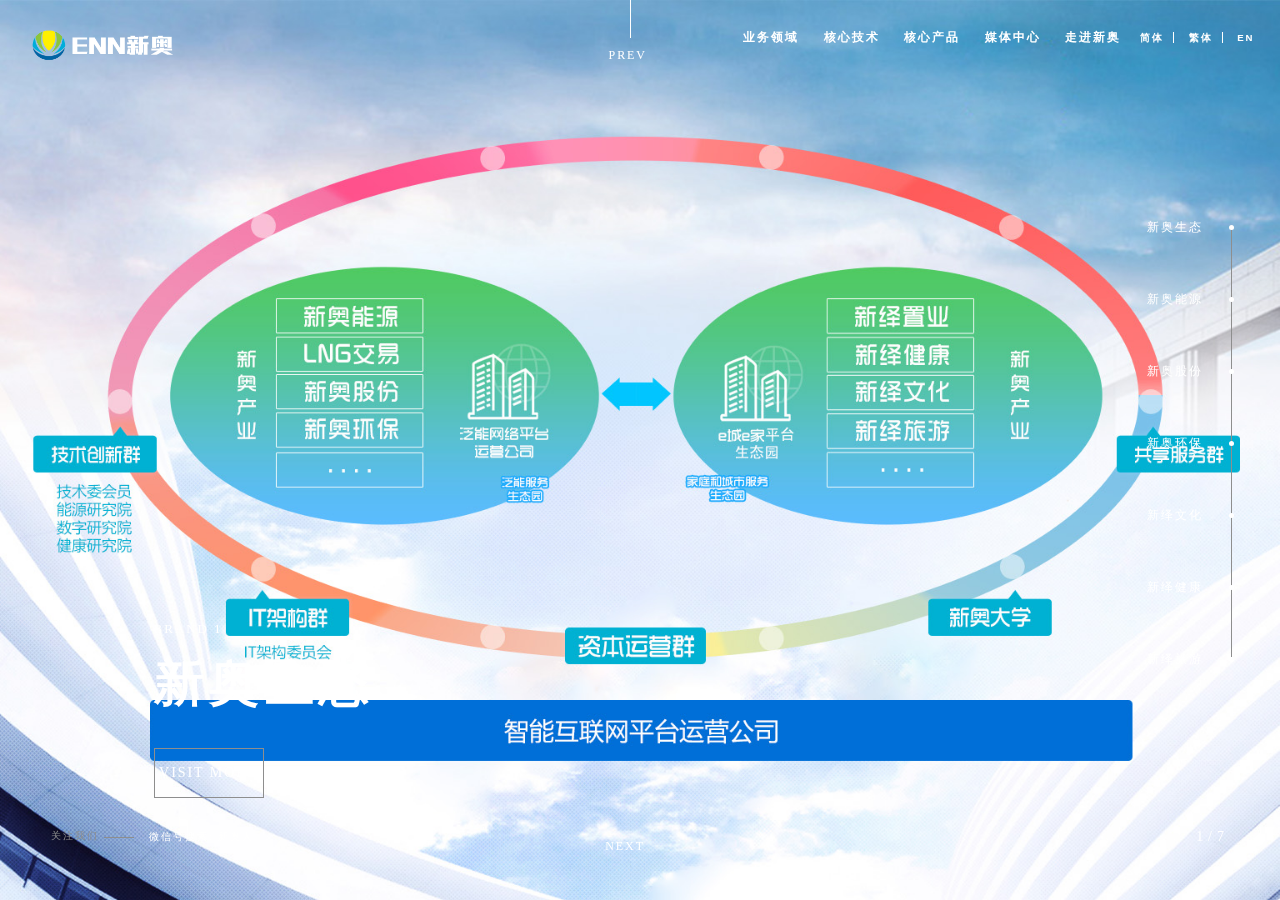
<file: index.html>
<!DOCTYPE html>
<html lang="ja">

<head>
    <meta http-equiv="Content-Type" content="text/html; charset=UTF-8">
    <title>ENN新奥集团</title>
    <meta name="viewport" content="width=device-width,initial-scale=1">
    <link rel="shortcut icon" href="images/logo-icon.png" type="image/vnd.microsoft.icon">
    <link href="styles/all.css" rel="stylesheet" media="all" type="text/css">
</head>

<body>
    <!-- #container -->
    <div id="container" style="display: block;">
        <!-- #containerInner -->
        <div id="containerInner">
            <section id="mainContents">
                <div class="silideTimeContents timeActive timeAnimation"></div>
                <div class="silideTimeBack"></div>
                <div id="slideTimeSecond" class="en">02:317</div>
                <!-- Slider main container -->
                <div class="swiper-container swiper-container-vertical">
                    <!-- header -->
                    <header class="clearfix">
                        <h1>
                            <a href=""></a>
                        </h1>
                        <nav class="ENN-header__language">
                            <a href="" class="--active">简体</a>
                            <a href="">繁体</a>
                            <a href="">EN</a>
                        </nav>
                        <nav class="ENN-header__nav">
                            <a href="">业务领域</a>
                            <a href="">核心技术</a>
                            <a href="">核心产品</a>
                            <a href="">媒体中心</a>
                            <a href="">走进新奥</a>
                        </nav>
                    </header>
                    <!-- /header -->
                    <!-- Additional required wrapper -->
                    <div class="swiper-wrapper" style="transform: translate3d(0px, -6629px, 0px); transition-duration: 0ms;">
                        <!-- Slides -->
                        <div class="swiper-slide slideImage01 swiper-slide-duplicate-next" data-swiper-slide-index="0" style="height: 947px;">
                            <section class="brandContents">
                                <section>
                                    <div class="brandBorderAnimation active"></div>
                                    <div class="brandText"><span>BRAND 1</span></div>
                                    <h2 data-text="新奥生态" class="noise02">新奥生态</h2>
                                    <p class="selectBtn01"><span><a href="" target="_blank">VISIT MORE</a></span></p>
                                </section>
                            </section>
                            <div class="backBlack" style="display: block; opacity: 0.7;"></div>
                        </div>
                        <div class="swiper-slide slideImage02" data-swiper-slide-index="1" style="height: 947px;">
                            <section class="brandContents">
                                <section>
                                    <div class="brandBorderAnimation active"></div>
                                    <div class="brandText"><span>BRAND 2</span></div>
                                    <h2 data-text="新奥能源" class="noise02">新奥能源</h2>
                                    <p class="selectBtn01"><span><a href="" target="_blank">VISIT MORE</a></span></p>
                                </section>
                            </section>
                            <div class="backBlack" style="display: block; opacity: 0.7;"></div>
                        </div>
                        <div class="swiper-slide slideImage03" data-swiper-slide-index="2" style="height: 947px;">
                            <section class="brandContents">
                                <section>
                                    <div class="brandBorderAnimation active"></div>
                                    <div class="brandText"><span>BRAND 3</span></div>
                                    <h2 class="noise02" data-text="新奥股份">新奥股份</h2>
                                    <p class="selectBtn01"><span><a href="" target="_blank">VISIT MORE</a></span></p>
                                </section>
                            </section>
                            <div class="backBlack" style="display: block; opacity: 0.7;"></div>
                        </div>
                        <div class="swiper-slide slideImage04" data-swiper-slide-index="3" style="height: 947px;">
                            <section class="brandContents">
                                <section>
                                    <div class="brandBorderAnimation active"></div>
                                    <div class="brandText"><span>BRAND 4</span></div>
                                    <h2 data-text="新奥环保" class="noise02">新奥环保</h2>
                                    <p class="selectBtn01"><span><a href="" target="_blank">VISIT MORE</a></span></p>
                                </section>
                            </section>
                            <div class="backBlack" style="display: block; opacity: 0.7;"></div>
                        </div>
                        <div class="swiper-slide slideImage05" data-swiper-slide-index="4" style="height: 947px;">
                            <section class="brandContents">
                                <section>
                                    <div class="brandBorderAnimation active"></div>
                                    <div class="brandText"><span>BRAND 5</span></div>
                                    <h2 data-text="新绎文化" class="noise02">新绎文化</h2>
                                    <p class="selectBtn01"><span><a href="" target="_blank">VISIT MORE</a></span></p>
                                </section>
                            </section>
                            <div class="backBlack" style="display: block; opacity: 0.7;"></div>
                        </div>
                        <div class="swiper-slide slideImage06 swiper-slide-prev" data-swiper-slide-index="5" style="height: 947px;">
                            <section class="brandContents">
                                <section>
                                    <div class="brandBorderAnimation active"></div>
                                    <div class="brandText"><span>BRAND 6</span></div>
                                    <h2 data-text="新绎健康" class="noise02">新绎健康</h2>
                                    <p class="selectBtn01"><span><a href="" target="_blank">VISIT MORE</a></span></p>
                                </section>
                            </section>
                            <div class="backBlack" style="display: block; opacity: 0.7;"></div>
                        </div>
                        <div class="swiper-slide slideImage07 swiper-slide-active" data-swiper-slide-index="6" style="height: 947px;">
                            <section class="brandContents">
                                <section>
                                    <div class="brandBorderAnimation active"></div>
                                    <div class="brandText"><span>BRAND 7</span></div>
                                    <h2 data-text="新绎旅游" class="noise02">新绎旅游</h2>
                                    <p class="selectBtn01"><a href="" target="_blank">VISIT MORE</a></p>
                                </section>
                            </section>
                            <div class="backBlack" style="display: block; opacity: 0.7;"></div>
                        </div>
                        <div class="swiper-slide slideImage01 swiper-slide-duplicate swiper-slide-next" data-swiper-slide-index="0" style="height: 947px;">
                            <section class="brandContents">
                                <section>
                                    <div class="brandBorderAnimation active"></div>
                                    <div class="brandText"><span>BRAND 1</span></div>
                                    <h2 data-text="新奥生态" class="noise02">新奥生态</h2>
                                    <p class="selectBtn01"><span><a href="" target="_blank">VISIT MORE</a></span></p>
                                </section>
                            </section>
                            <div class="backBlack" style="display: block; opacity: 0.7;"></div>
                        </div>
                    </div>
                    <!-- pagenation -->
                    <div class="swiper-pagination en swiper-pagination-clickable swiper-pagination-bullets">
                        <span class="swiper-pagination-bullet select">新奥生态</span>
                        <span class="swiper-pagination-bullet">新奥能源</span>
                        <span class="swiper-pagination-bullet">新奥股份</span>
                        <span class="swiper-pagination-bullet">新奥环保</span>
                        <span class="swiper-pagination-bullet">新绎文化</span>
                        <span class="swiper-pagination-bullet">新绎健康</span>
                        <span class="swiper-pagination-bullet swiper-pagination-bullet-active">新绎旅游</span>
                    </div>
                    <div class="pagenationLing" style="opacity: 1; top: calc(73% - 12px);"><span class="targetScale"></span></div>
                    <!-- navigation button -->
                    <div class="en swiper-button-prev"></div>
                    <div class="en swiper-button-next"></div>
                    <div class="blackBackGround"></div>
                </div>
            </section>
            <!-- footer -->
            <footer id="footer">
                <div class="shareBtn01 en">
                    <p>关注我们</p>
                    <div></div>
                    <p><a href="" target="_blank" rel="nofollow">微信号搜索: 新奥人</a></p>
                </div>
                <p id="pageNumber" class="en" style="display: none;">7/7</p>
            </footer>
            <!-- /footer -->
        </div>
    </div>
    <!-- /#containerInner -->
    <!-- [import script] -->
    <script type="text/javascript" src="scripts/jquery.min.js"></script>
    <script type="text/javascript" src="scripts/common.js"></script>
    <script type="text/javascript" src="scripts/swiper.jquery.js"></script>
    <script type="text/javascript" src="scripts/jquery.shuffleLetters.js"></script>
    <script type="text/javascript" src="scripts/script.js"></script>
</body>

</html>
</file>
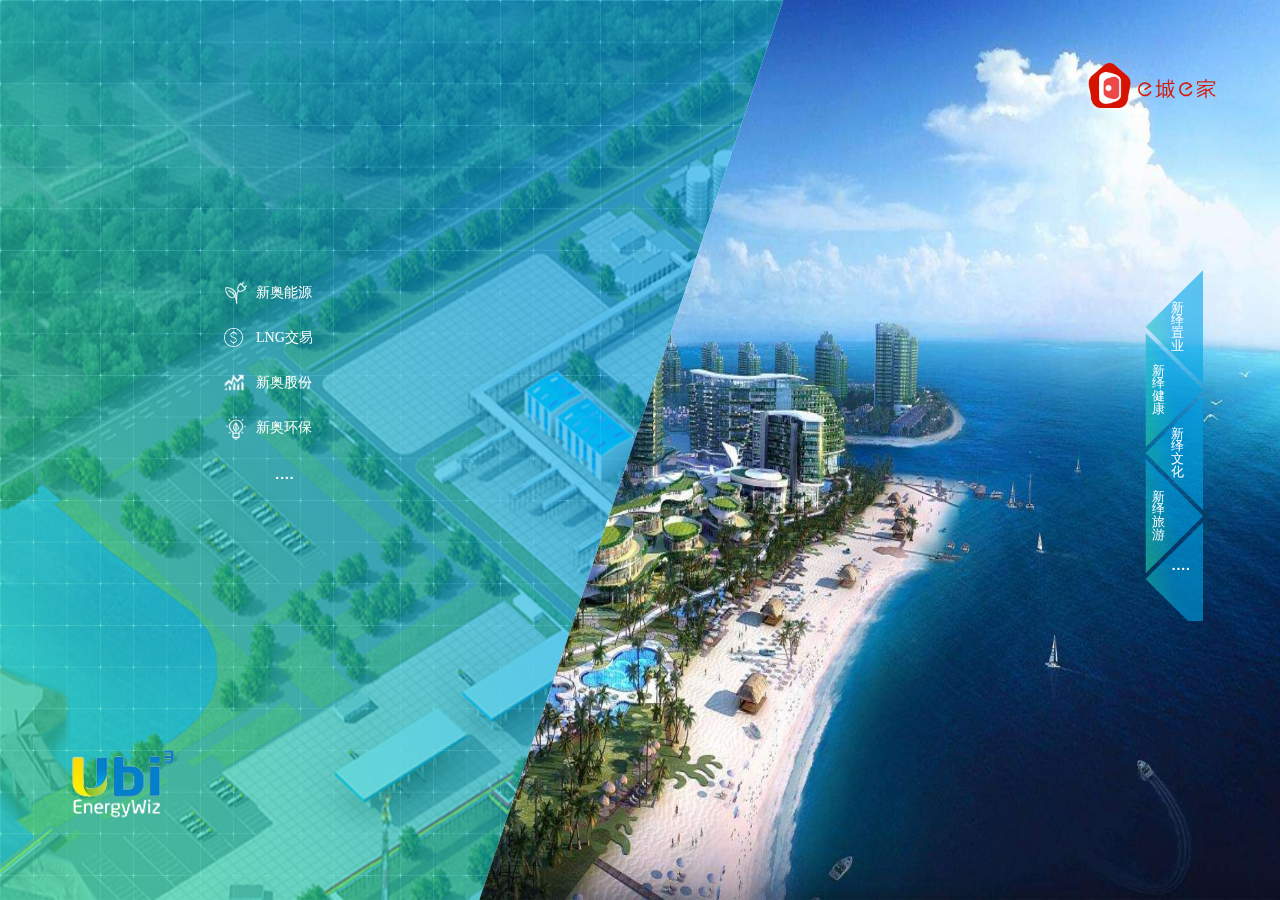
<file: entrance.html>
<!DOCTYPE html>
<html lang="ja">

<head>
    <meta http-equiv="Content-Type" content="text/html; charset=UTF-8">
    <title>ENN新奥集团</title>
    <meta name="viewport" content="width=device-width,initial-scale=1">
    <link rel="shortcut icon" href="images/logo-icon.png" type="image/vnd.microsoft.icon">
    <link href="styles/entrance.css" rel="stylesheet" media="all" type="text/css">
    <script type="text/javascript" src="http://at.alicdn.com/t/font_399682_o6b6tyma1pz4zpvi.js"></script>
</head>

<body>
    <div class="viewport">
        <div class="f-energy">
            <div class="f-energy-logo"></div>
            <ul class="f-energy-nav">
                <li>新奥能源</li>
                <li>LNG交易</li>
                <li>新奥股份</li>
                <li>新奥环保</li>
                <li>....</li>
            </ul>
            <div id="container" style="display: none;">
                <section id="mainContents">
                    <div class="silideTimeContents timeActive timeAnimation"></div>
                    <div class="silideTimeBack"></div>
                    <div id="slideTimeSecond" class="en">02:317</div>
                    <div class="swiper-container swiper-container-vertical">
                        <header class="clearfix">
                            <nav class="ENN-header__language">
                                <a href="" class="--active">简体</a>
                                <a href="">繁体</a>
                                <a href="">EN</a>
                            </nav>
                            <nav class="ENN-header__nav">
                                <a href="">新奥能源</a>
                                <a href="">LNG交易</a>
                                <a href="">新奥股份</a>
                                <a href="">新奥环保</a>
                            </nav>
                        </header>
                        <div class="swiper-wrapper" style="transform: translate3d(0px, -6629px, 0px); transition-duration: 0ms;">
                            <!-- Slides -->
                            <div class="swiper-slide slideImage01 swiper-slide-duplicate-next" data-swiper-slide-index="0" style="height: 947px;">
                                <section class="brandContents">
                                    <section>
                                        <div class="brandBorderAnimation active"></div>
                                        <div class="brandText"><span>BRAND 1</span></div>
                                        <h2 data-text="新奥生态" class="noise02">新奥能源</h2>
                                        <p class="selectBtn01"><span><a href="" target="_blank">VISIT MORE</a></span></p>
                                    </section>
                                </section>
                                <div class="backBlack" style="display: block; opacity: 0.6;"></div>
                            </div>
                            <div class="swiper-slide slideImage02" data-swiper-slide-index="1" style="height: 947px;">
                                <section class="brandContents">
                                    <section>
                                        <div class="brandBorderAnimation active"></div>
                                        <div class="brandText"><span>BRAND 2</span></div>
                                        <h2 data-text="新奥能源" class="noise02">LNG交易</h2>
                                        <p class="selectBtn01"><span><a href="" target="_blank">VISIT MORE</a></span></p>
                                    </section>
                                </section>
                                <div class="backBlack" style="display: block; opacity: 0.6;"></div>
                            </div>
                            <div class="swiper-slide slideImage03" data-swiper-slide-index="2" style="height: 947px;">
                                <section class="brandContents">
                                    <section>
                                        <div class="brandBorderAnimation active"></div>
                                        <div class="brandText"><span>BRAND 3</span></div>
                                        <h2 class="noise02" data-text="新奥股份">新奥股份</h2>
                                        <p class="selectBtn01"><span><a href="" target="_blank">VISIT MORE</a></span></p>
                                    </section>
                                </section>
                                <div class="backBlack" style="display: block; opacity: 0.6;"></div>
                            </div>
                            <div class="swiper-slide slideImage04" data-swiper-slide-index="3" style="height: 947px;">
                                <section class="brandContents">
                                    <section>
                                        <div class="brandBorderAnimation active"></div>
                                        <div class="brandText"><span>BRAND 4</span></div>
                                        <h2 data-text="新奥环保" class="noise02">新奥环保</h2>
                                        <p class="selectBtn01"><span><a href="" target="_blank">VISIT MORE</a></span></p>
                                    </section>
                                </section>
                                <div class="backBlack" style="display: block; opacity: 0.6;"></div>
                            </div>
                            <div class="swiper-slide slideImage01 swiper-slide-duplicate swiper-slide-next" data-swiper-slide-index="0" style="height: 947px;">
                                <section class="brandContents">
                                    <section>
                                        <div class="brandBorderAnimation active"></div>
                                        <div class="brandText"><span>BRAND 1</span></div>
                                        <h2 data-text="新奥生态" class="noise02">新奥能源</h2>
                                        <p class="selectBtn01"><span><a href="" target="_blank">VISIT MORE</a></span></p>
                                    </section>
                                </section>
                                <div class="backBlack" style="display: block; opacity: 0.6;"></div>
                            </div>
                        </div>
                        <!-- pagenation -->
                        <div class="swiper-pagination en swiper-pagination-clickable swiper-pagination-bullets">
                            <span class="swiper-pagination-bullet select">新奥能源</span>
                            <span class="swiper-pagination-bullet">LNG交易</span>
                            <span class="swiper-pagination-bullet">新奥股份</span>
                            <span class="swiper-pagination-bullet">新奥环保</span>
                        </div>
                        <div class="pagenationLing" style="opacity: 1; top: calc(73% - 12px);"><span class="targetScale"></span></div>
                        <!-- navigation button -->
                        <div class="blackBackGround"></div>
                    </div>
                </section>
                <footer id="footer">
                    <div class="shareBtn01 en">
                        <p>关注我们</p>
                        <div></div>
                        <p>
                            <a href="" target="_blank" rel="nofollow">微信号搜索: 新奥人</a>
                            <a href="" class="media-icon">
                                <svg class="icon" aria-hidden="true">
                                    <use xlink:href="#icon-facebook"></use>
                                </svg>
                            </a>
                            <a href="" class="media-icon">
                                <svg class="icon" aria-hidden="true">
                                    <use xlink:href="#icon-linkedin"></use>
                                </svg>
                            </a>
                            <a href="" class="media-icon">
                                <svg class="icon" aria-hidden="true">
                                    <use xlink:href="#icon-twitter"></use>
                                </svg>
                            </a>
                            <a href="" class="media-icon">
                                <svg class="icon" aria-hidden="true">
                                    <use xlink:href="#icon-weibo"></use>
                                </svg>
                            </a>
                        </p>
                    </div>
                </footer>
            </div>
            <div class="f-energy-back">
                <svg class="icon" aria-hidden="true">
                    <use xlink:href="#icon-suoxiao"></use>
                </svg>
            </div>
        </div>
    </div>
    <div class="viewport">
        <div class="e-city">
            <div class="e-city-logo"></div>
            <div class="e-city-header">
                <ul class="e-city-menu">
                    <li><a href="">新绎置业</a></li>
                    <li><a href="">新绎健康</a></li>
                    <li><a href="">新绎文化</a></li>
                    <li><a href="">新绎旅游</a></li>
                </ul>
            </div>
            <ul class="e-city-nav">
                <li><a href="" class="_folded">新绎<br>置业</a><a href="" class="_unfolded">新绎置业</a></li>
                <li><a href="" class="_folded">新绎<br>健康</a><a href="" class="_unfolded">新绎健康</a></li>
                <li><a href="" class="_folded">新绎<br>文化</a><a href="" class="_unfolded">新绎文化</a></li>
                <li><a href="" class="_folded">新绎<br>旅游</a><a href="" class="_unfolded">新绎旅游</a></li>
                <li><a href="">新绎<br>新绎</a></li>
            </ul>
            <div class="e-city-back">
                <svg class="icon" aria-hidden="true">
                    <use xlink:href="#icon-suoxiao"></use>
                </svg>
            </div>
        </div>
    </div>
    <script src="scripts/jquery.min.js" type="text/javascript" charset="utf-8"></script>
    <script src="scripts/entrance.js" type="text/javascript" charset="utf-8" async defer></script>
    <script type="text/javascript" src="scripts/swiper.jquery.js"></script>
    <script type="text/javascript" src="scripts/jquery.shuffleLetters.js"></script>
    <script type="text/javascript" src="scripts/script.js"></script>
</body>

</html>
</file>
<file: styles/all.css>
@charset "UTF-8";
html,
body,
div,
span,
object,
iframe,
h1,
h2,
h3,
h4,
h5,
h6,
p,
blockquote,
pre,
abbr,
address,
cite,
code,
del,
dfn,
em,
img,
ins,
kbd,
q,
samp,
small,
strong,
sub,
sup,
var,
b,
i,
dl,
dt,
dd,
ol,
ul,
li,
fieldset,
form,
label,
legend,
table,
caption,
tbody,
tfoot,
thead,
tr,
th,
td,
article,
aside,
canvas,
details,
figcaption,
figure,
footer,
header,
hgroup,
menu,
nav,
section,
summary,
time,
mark,
audio,
video {
    margin: 0;
    padding: 0;
    border: 0;
    outline: 0;
    font-size: 100%;
    vertical-align: baseline;
    background: transparent;
}

body {
    line-height: 1;
}

article,
aside,
details,
figcaption,
figure,
footer,
header,
hgroup,
menu,
nav,
section {
    display: block;
}

nav ul {
    list-style: none;
}

blockquote,
q {
    quotes: none;
}

blockquote:before,
blockquote:after,
q:before,
q:after {
    content: '';
    content: none;
}

a {
    margin: 0;
    padding: 0;
    font-size: 100%;
    vertical-align: baseline;
    background: transparent;
}


/* change colours to suit your needs */

ins {
    background-color: #ff9;
    color: #000;
    text-decoration: none;
}


/* change colours to suit your needs */

mark {
    background-color: #ff9;
    color: #000;
    font-style: italic;
    font-weight: bold;
}

del {
    text-decoration: line-through;
}

abbr[title],
dfn[title] {
    border-bottom: 1px dotted;
    cursor: help;
}

table {
    border-collapse: collapse;
    border-spacing: 0;
}


/* change border colour to suit your needs */

hr {
    display: block;
    height: 1px;
    border: 0;
    border-top: 1px solid #cccccc;
    margin: 1em 0;
    padding: 0;
}

input,
select {
    vertical-align: middle;
}


/* clearfix
----------------------------------------------------------------------------- */

.clearfix:after,
div.section:after {
    content: ".";
    display: block;
    height: 0;
    clear: both;
    visibility: hidden;
}

.clearfix,
div.section {
    display: inline-block;
}

* html .clearfix,
* html div.section {
    height: 100%;
}

.clearfix,
div.section {
    display: block;
}


/* float
----------------------------------------------------------------------------- */

.floatRight {
    float: right;
}

.floatLeft {
    float: left;
}


/* align valign
----------------------------------------------------------------------------- */

.alignCenter {
    text-align: center;
}

.alignRight {
    text-align: right;
}

.alignLeft {
    text-align: left;
}

.valignTop {
    vertical-align: top;
}

.valignMiddle {
    vertical-align: middle;
}

.valignBottom {
    vertical-align: bottom;
}


/* padding
----------------------------------------------------------------------------- */

.paddingTop0 {
    padding-top: 0 !important;
}

.paddingTop5 {
    padding-top: 5px !important;
}

.paddingTop10 {
    padding-top: 10px !important;
}

.paddingTop15 {
    padding-top: 15px !important;
}

.paddingTop20 {
    padding-top: 20px !important;
}

.paddingTop25 {
    padding-top: 25px !important;
}

.paddingTop30 {
    padding-top: 30px !important;
}

.paddingTop35 {
    padding-top: 35px !important;
}

.paddingTop40 {
    padding-top: 40px !important;
}

.paddingTop45 {
    padding-top: 45px !important;
}

.paddingTop50 {
    padding-top: 50px !important;
}

.paddingTop60 {
    padding-top: 60px !important;
}

.paddingTop70 {
    padding-top: 70px !important;
}

.paddingTop80 {
    padding-top: 80px !important;
}

.paddingTop90 {
    padding-top: 90px !important;
}

.paddingTop100 {
    padding-top: 100px !important;
}

.paddingRight0 {
    padding-right: 0 !important;
}

.paddingRight5 {
    padding-right: 5px !important;
}

.paddingRight10 {
    padding-right: 10px !important;
}

.paddingRight15 {
    padding-right: 15px !important;
}

.paddingRight20 {
    padding-right: 20px !important;
}

.paddingRight25 {
    padding-right: 25px !important;
}

.paddingRight30 {
    padding-right: 30px !important;
}

.paddingRight35 {
    padding-right: 35px !important;
}

.paddingRight40 {
    padding-right: 40px !important;
}

.paddingRight45 {
    padding-right: 45px !important;
}

.paddingRight50 {
    padding-right: 50px !important;
}

.paddingRight60 {
    padding-right: 60px !important;
}

.paddingRight70 {
    padding-right: 70px !important;
}

.paddingRight80 {
    padding-right: 80px !important;
}

.paddingRight90 {
    padding-right: 90px !important;
}

.paddingRight100 {
    padding-right: 100px !important;
}

.paddingBottom0 {
    padding-bottom: 0 !important;
}

.paddingBottom5 {
    padding-bottom: 5px !important;
}

.paddingBottom10 {
    padding-bottom: 10px !important;
}

.paddingBottom15 {
    padding-bottom: 15px !important;
}

.paddingBottom20 {
    padding-bottom: 20px !important;
}

.paddingBottom25 {
    padding-bottom: 25px !important;
}

.paddingBottom30 {
    padding-bottom: 30px !important;
}

.paddingBottom35 {
    padding-bottom: 35px !important;
}

.paddingBottom40 {
    padding-bottom: 40px !important;
}

.paddingBottom45 {
    padding-bottom: 45px !important;
}

.paddingBottom50 {
    padding-bottom: 50px !important;
}

.paddingBottom60 {
    padding-bottom: 60px !important;
}

.paddingBottom70 {
    padding-bottom: 70px !important;
}

.paddingBottom80 {
    padding-bottom: 80px !important;
}

.paddingBottom90 {
    padding-bottom: 90px !important;
}

.paddingBottom100 {
    padding-bottom: 100px !important;
}

.paddingLeft0 {
    padding-left: 0 !important;
}

.paddingLeft5 {
    padding-left: 5px !important;
}

.paddingLeft10 {
    padding-left: 10px !important;
}

.paddingLeft15 {
    padding-left: 15px !important;
}

.paddingLeft20 {
    padding-left: 20px !important;
}

.paddingLeft25 {
    padding-left: 25px !important;
}

.paddingLeft30 {
    padding-left: 30px !important;
}

.paddingLeft35 {
    padding-left: 35px !important;
}

.paddingLeft40 {
    padding-left: 40px !important;
}

.paddingLeft45 {
    padding-left: 45px !important;
}

.paddingLeft50 {
    padding-left: 50px !important;
}

.paddingLeft60 {
    padding-left: 60px !important;
}

.paddingLeft70 {
    padding-left: 70px !important;
}

.paddingLeft80 {
    padding-left: 80px !important;
}

.paddingLeft90 {
    padding-left: 90px !important;
}

.paddingLeft100 {
    padding-left: 100px !important;
}


/* margin
----------------------------------------------------------------------------- */

.marginTop0 {
    margin-top: 0 !important;
}

.marginTop5 {
    margin-top: 5px !important;
}

.marginTop10 {
    margin-top: 10px !important;
}

.marginTop15 {
    margin-top: 15px !important;
}

.marginTop20 {
    margin-top: 20px !important;
}

.marginTop25 {
    margin-top: 25px !important;
}

.marginTop30 {
    margin-top: 30px !important;
}

.marginTop35 {
    margin-top: 35px !important;
}

.marginTop40 {
    margin-top: 40px !important;
}

.marginTop45 {
    margin-top: 45px !important;
}

.marginTop50 {
    margin-top: 50px !important;
}

.marginTop60 {
    margin-top: 60px !important;
}

.marginTop70 {
    margin-top: 70px !important;
}

.marginTop80 {
    margin-top: 80px !important;
}

.marginTop90 {
    margin-top: 90px !important;
}

.marginTop100 {
    margin-top: 100px !important;
}

.marginRight0 {
    margin-right: 0 !important;
}

.marginRight5 {
    margin-right: 5px !important;
}

.marginRight10 {
    margin-right: 10px !important;
}

.marginRight15 {
    margin-right: 15px !important;
}

.marginRight20 {
    margin-right: 20px !important;
}

.marginRight25 {
    margin-right: 25px !important;
}

.marginRight30 {
    margin-right: 30px !important;
}

.marginRight35 {
    margin-right: 35px !important;
}

.marginRight40 {
    margin-right: 40px !important;
}

.marginRight45 {
    margin-right: 45px !important;
}

.marginRight50 {
    margin-right: 50px !important;
}

.marginRight60 {
    margin-right: 60px !important;
}

.marginRight70 {
    margin-right: 70px !important;
}

.marginRight80 {
    margin-right: 80px !important;
}

.marginRight90 {
    margin-right: 90px !important;
}

.marginRight100 {
    margin-right: 100px !important;
}

.marginBottom0 {
    margin-bottom: 0 !important;
}

.marginBottom5 {
    margin-bottom: 5px !important;
}

.marginBottom10 {
    margin-bottom: 10px !important;
}

.marginBottom15 {
    margin-bottom: 15px !important;
}

.marginBottom20 {
    margin-bottom: 20px !important;
}

.marginBottom25 {
    margin-bottom: 25px !important;
}

.marginBottom30 {
    margin-bottom: 30px !important;
}

.marginBottom35 {
    margin-bottom: 35px !important;
}

.marginBottom40 {
    margin-bottom: 40px !important;
}

.marginBottom45 {
    margin-bottom: 45px !important;
}

.marginBottom50 {
    margin-bottom: 50px !important;
}

.marginBottom60 {
    margin-bottom: 60px !important;
}

.marginBottom70 {
    margin-bottom: 70px !important;
}

.marginBottom80 {
    margin-bottom: 80px !important;
}

.marginBottom90 {
    margin-bottom: 90px !important;
}

.marginBottom100 {
    margin-bottom: 100px !important;
}

.marginLeft0 {
    margin-left: 0 !important;
}

.marginLeft5 {
    margin-left: 5px !important;
}

.marginLeft10 {
    margin-left: 10px !important;
}

.marginLeft15 {
    margin-left: 15px !important;
}

.marginLeft20 {
    margin-left: 20px !important;
}

.marginLeft25 {
    margin-left: 25px !important;
}

.marginLeft30 {
    margin-left: 30px !important;
}

.marginLeft35 {
    margin-left: 35px !important;
}

.marginLeft40 {
    margin-left: 40px !important;
}

.marginLeft45 {
    margin-left: 45px !important;
}

.marginLeft50 {
    margin-left: 50px !important;
}

.marginLeft60 {
    margin-left: 60px !important;
}

.marginLeft70 {
    margin-left: 70px !important;
}

.marginLeft80 {
    margin-left: 80px !important;
}

.marginLeft90 {
    margin-left: 90px !important;
}

.marginLeft100 {
    margin-left: 100px !important;
}


/* font size（フォントサイズを固定したい時のみ使用）
----------------------------------------------------------------------------- */

.fontSize10 {
    font-size: 10px !important;
}

.fontSize11 {
    font-size: 11px !important;
}

.fontSize12 {
    font-size: 12px !important;
}

.fontSize13 {
    font-size: 13px !important;
}

.fontSize14 {
    font-size: 14px !important;
}

.fontSize15 {
    font-size: 15px !important;
}

.fontSize16 {
    font-size: 16px !important;
}

.fontSize18 {
    font-size: 18px !important;
}

.fontSize20 {
    font-size: 20px !important;
}

.fontSize25 {
    font-size: 25px !important;
}


/* link
----------------------------------------------------------------------------- */

a:link {
    color: #fff;
    text-decoration: none;
}

a:visited {
    color: #fff;
    text-decoration: none;
}

a:hover {
    color: #fff;
    text-decoration: none;
}


/* display
----------------------------------------------------------------------------- */

.displayNone {
    display: none !important;
}


/*
  * 1.ベースデザイン
  * 2.基本クラス
  * 3.ヘッダー（header）
  * 4.メインビジュアル（mainVisual）
  * 5.メインコンテンツ（mainContent）
  * 6.フッター（footer）
  * 7.サブページ
  * 8.CSS3アニメーション
*/


/*******************************************************************************
**  0.変数
*******************************************************************************/


/*******************************************************************************
**  1.ベースデザイン
*******************************************************************************/

body {
    line-height: 1.75em;
    letter-spacing: 0.15em;
    color: #fff;
    background: #000;
    font-family: "游ゴシック", "YuGothic", "ヒラギノ角ゴ Pro W3", "Hiragino Kaku Gothic Pro", "メイリオ", "Meiryo", "ＭＳ Ｐゴシック", sans-serif;
    -webkit-font-feature-settings: "palt" 1;
    font-feature-settings: "palt" 1;
    font-size: 13px;
}

.linkIco {
    position: relative;
    padding: 0 0 0 11px;
    color: #8e8e8e;
    vertical-align: middle;
    text-decoration: none;
}

.linkIco::before,
.linkIco::after {
    position: absolute;
    top: 0;
    bottom: 0;
    left: 0;
    margin: auto;
    content: "";
    vertical-align: middle;
}

.linkIco::before {
    left: 5px;
    width: 4px;
    height: 4px;
    border-top: 1px solid #fff;
    border-right: 1px solid #fff;
    -webkit-transform: rotate(45deg);
    -ms-transform: rotate(45deg);
    transform: rotate(45deg);
}

.linkIco {
    position: relative;
    padding: 0 0 0 11px;
    color: #8e8e8e;
    vertical-align: middle;
    text-decoration: none;
}

.silideTimeContents {
    position: absolute;
    left: 0;
    top: 0;
    width: 2px;
    background-color: #fff;
    z-index: 1;
}

.silideTimeBack {
    position: absolute;
    top: 0;
    left: 0;
    width: 2px;
    background-color: #000;
    z-index: 1;
    opacity: 0.3;
    height: 100%;
}

#slideTimeSecond {
    color: #8e8e8e;
    font-weight: 200;
    left: 2vw;
    position: absolute;
    top: 50%;
    z-index: 1;
}


/*▽▽▽Swiper用スタイル▽▽▽*/

.swiper-container {
    position: absolute !important;
    top: 0;
    left: 0;
    width: 100%;
    height: 100%;
}

.swiper-container-vertical>.swiper-pagination-bullets {
    right: 4vw;
}

.swiper-container-vertical>.swiper-pagination-bullets .swiper-pagination-bullet {
    cursor: pointer;
}

.pagenationLing {
    -webkit-animation-duration: 1.2s;
    animation-duration: 1.2s;
    -webkit-animation-fill-mode: both;
    animation-fill-mode: both;
    -webkit-animation-iteration-count: infinite;
    animation-iteration-count: infinite;
    -webkit-animation-name: selectCircle;
    animation-name: selectCircle;
    -webkit-animation-timing-function: ease-out;
    animation-timing-function: ease-out;
    position: absolute;
    right: calc(4vw - 12px);
    top: 25%;
    z-index: 10;
    width: 24px;
    height: 24px;
}

@-webkit-keyframes selectCircle {
    0% {
        -webkit-transform: scale(1.2);
        transform: scale(1.2);
    }
    50% {
        -webkit-transform: scale(1);
        transform: scale(1);
    }
    100% {
        -webkit-transform: scale(1.2);
        transform: scale(1.2);
    }
}

@keyframes selectCircle {
    0% {
        -webkit-transform: scale(1.2);
        transform: scale(1.2);
    }
    50% {
        -webkit-transform: scale(1);
        transform: scale(1);
    }
    100% {
        -webkit-transform: scale(1.2);
        transform: scale(1.2);
    }
}

.pagenationLing span {
    border: 2px solid #fff;
    border-radius: 50%;
    height: 24px;
    width: 24px;
    position: absolute;
}

.targetScale {
    -webkit-animation-name: targetScale;
    -moz-animation-name: targetScale;
    animation-name: targetScale;
    -webkit-animation-duration: 2s;
    animation-duration: 2s;
    -webkit-animation-timing-function: cubic-bezier(0.83, 0.11, 0.56, 0.65);
    animation-timing-function: cubic-bezier(0.83, 0.11, 0.56, 0.65);
    -webkit-animation-fill-mode: both;
    animation-fill-mode: both;
    -webkit-animation-iteration-count: 1;
    animation-iteration-count: 1;
}

@-webkit-keyframes targetScale {
    0% {
        -webkit-transform: scale(1);
        transform: scale(1);
    }
    30%,
    60% {
        -webkit-transform: scale(0);
        transform: scale(0);
    }
    100% {
        -webkit-transform: scale(1);
        transform: scale(1);
    }
}

@-ms-keyframes targetScale {
    0% {
        -ms-transform: scale(1);
        transform: scale(1);
    }
    30%,
    60% {
        -ms-transform: scale(0);
        transform: scale(0);
    }
    100% {
        -ms-transform: scale(1);
        transform: scale(1);
    }
}

@keyframes targetScale {
    0% {
        -webkit-transform: scale(1);
        transform: scale(1);
    }
    30%,
    60% {
        -webkit-transform: scale(0);
        transform: scale(0);
    }
    100% {
        -webkit-transform: scale(1);
        transform: scale(1);
    }
}

.swiper-pagination-bullet-active:nth-child(1)::after {
    top: -11px;
}

.swiper-pagination-bullet-active:nth-child(2)::after {
    top: -11px;
}

.swiper-pagination-bullet-active:nth-child(3)::after {
    top: -11px;
}

.swiper-pagination-bullet-active:nth-child(4)::after {
    top: -11px;
}

.swiper-pagination-bullet-active:nth-child(5)::after {
    top: -11px;
}

.swiper-pagination-bullet-active:nth-child(6)::after {
    top: -11px;
}

.swiper-pagination-bullet-active:nth-child(7)::after {
    top: -11px;
}

.swiper-pagination-bullet::before {
    color: #fff;
    font-weight: 400;
    position: absolute;
    right: 35px;
}

.swiper-wrapper>.swiper-slide {
    background-size: cover;
    background-position: center;
}

.slideImage01 {
    background: url(../images/bg_brand_01.jpg) no-repeat;
}

.slideImage02 {
    background: url(../images/bg_brand_02.jpg) no-repeat;
}

.slideImage03 {
    background: url(../images/bg_brand_03.jpg) no-repeat;
}

.slideImage04 {
    background: url(../images/bg_brand_04.jpg) no-repeat;
}

.slideImage05 {
    background: url(../images/bg_brand_05.jpg) no-repeat;
}

.slideImage06 {
    background: url(../images/bg_brand_06.jpg) no-repeat;
}

.slideImage07 {
    background: url(../images/bg_brand_07.jpg) no-repeat;
}

.backBlack {
    background: #000;
    height: 100%;
    width: 100%;
    opacity: 0.7;
    z-index: 10;
}

.blackActive {
    background-color: inherit;
    position: absolute;
    -webkit-animation-name: backBlack;
    -moz-animation-name: backBlack;
    animation-name: backBlack;
    -webkit-animation-duration: 1s;
    animation-duration: 1s;
    -webkit-animation-fill-mode: both;
    animation-fill-mode: both;
}

@-webkit-keyframes backBlack {
    0% {
        background-color: inherit;
    }
    100% {
        background-color: #000;
    }
}

@keyframes backBlack {
    0% {
        background-color: inherit;
    }
    100% {
        background-color: #000;
    }
}


/*△△△Swiper用スタイル△△△*/

#container {
    background-size: cover;
    width: 100vw;
    height: 100vh;
    overflow: hidden;
    display: none;
}

ul {
    list-style: none;
}


/* font
----------------------------------------------------------------------------- */

.en {
    font-family: "Oswald";
}

.enSelif {
    font-family: "Open Sans";
}

header {
    left: 2vw;
    margin: 0 auto;
    padding-top: 2vw;
    position: absolute;
    width: 96vw;
    z-index: 2;
}

header h1 {
    width: 12vw;
    height: 3vw;
    float: left;
    position: relative;
    background: url(../images/logo-white.png) no-repeat center center;
    background-size: 100% 100%;
}

header .ENN-header__language,
header .ENN-header__nav {
    float: right;
}

header .ENN-header__nav a {
    color: rgb(255, 255, 255);
    font-size: 0.9vw;
    margin-right: 1.5vw;
    font-weight: bold;
}

header .ENN-header__language a {
    font-size: 0.75vw;
    font-weight: bold;
}

header .ENN-header__language a:not(:last-child) {
    padding-right: 0.7vw;
    border-right: 1px solid rgb(255, 255, 255);
    margin-right: 0.7vw;
}

header .ENN-header__language a:hover {
    opacity: 0.7;
    -webkit-transition-duration: 0.5s;
    -o-transition-duration: 0.5s;
    transition-duration: 0.5s;
}

#brandSlideMenu {
    position: absolute;
    right: -20px;
    top: 190px;
    text-align: right;
}

#brandSlideMenu ul {
    position: relative;
}

#brandSlideMenu ul:after {
    content: "";
    position: absolute;
    width: 1px;
    height: 420px;
    background-color: #fff;
    top: 10px;
    right: -23px;
    opacity: 0.3;
}

#brandSlideMenu li {
    margin-bottom: 47px;
    font-weight: bold;
    position: relative;
}

#brandSlideMenu li:last-child {
    margin-bottom: 0;
}

#brandSlideMenu li a:after {
    position: absolute;
    top: 8px;
    right: -25px;
    content: "";
    width: 5px;
    height: 5px;
    border-radius: 50%;
    background-color: #fff;
}

#brandSlideMenu .brandActive:before {
    content: "";
    width: 25px;
    height: 25px;
    border: solid 2px #ff0000;
    border-radius: 50%;
    position: absolute;
    top: -3px;
    right: -37px;
}


/*******************************************************************************
**  5.メインコンテンツ（mainContent）
*******************************************************************************/

#mainContents {
    height: 100vh;
    position: relative;
}

.brandContents {
    position: absolute;
    left: 4vw;
    bottom: 8vw;
    font-family: "Oswald";
    font-weight: 700;
    z-index: 20;
}

.brandContents>section {
    position: relative;
}

.brandContents h2 {
    font-size: 50px;
    font-weight: 900;
    margin-bottom: 40px;
    letter-spacing: 0.1em;
    margin-left: 8vw;
    font-family: "Open Sans";
    line-height: 1em;
}

.brandContents .selectBtn01 {
    font-size: 14px;
    font-weight: 400;
    margin-left: 8vw;
    width: 100px;
    text-align: center;
}

.brandContents .selectBtn01 a {
    width: 100%;
    display: inline-block;
    line-height: 48px;
    border: solid 1px #8e8e8e;
    -webkit-box-sizing: border-box;
    box-sizing: border-box;
}

.brandContents .selectBtn01 a::before {
    background: #fff none repeat scroll 0 0;
    bottom: 0;
    content: "";
    left: 0;
    position: absolute;
    right: 0;
    top: 0;
    -webkit-transform: scaleX(0);
    -ms-transform: scaleX(0);
    transform: scaleX(0);
    -webkit-transform-origin: 0 50% 0;
    -ms-transform-origin: 0 50% 0;
    transform-origin: 0 50% 0;
    -webkit-transition-duration: 0.2s;
    -o-transition-duration: 0.2s;
    transition-duration: 0.2s;
    -webkit-transition-property: -webkit-transform;
    transition-property: -webkit-transform;
    -o-transition-property: transform;
    transition-property: transform;
    transition-property: transform, -webkit-transform;
    -webkit-transition-timing-function: ease-out;
    -o-transition-timing-function: ease-out;
    transition-timing-function: ease-out;
    z-index: -1;
}

.brandContents .selectBtn01 a:hover::before {
    -webkit-transform: scaleX(1);
    -ms-transform: scaleX(1);
    transform: scaleX(1);
}

.brandContents .selectBtn01 a:hover {
    color: #000;
}

#pageNumber {
    font-size: 14px;
    font-weight: 200;
    font-family: "Oswald";
    bottom: 19px;
    position: absolute;
    letter-spacing: 0.35em;
    right: 0;
    bottom: 0;
    color: #fff;
    display: block !important;
}

.shareBtn01 {
    position: absolute;
    left: 0;
    bottom: 0;
    overflow: hidden;
}


/*
.shareBtn01:hover{
  opacity: 0.7;
}
*/

.shareBtn01 p,
.shareBtn01 div {
    float: left;
    font-size: 12px;
}

.shareBtn01 p {
    margin-right: 10px;
}

.shareBtn01 p a {
    font-size: 0.8vw;
}

.shareBtn01 p:hover {
    opacity: 0.7;
    -webkit-transition-duration: 0.5s;
    -o-transition-duration: 0.5s;
    transition-duration: 0.5s;
}

.shareBtn01 div {
    width: 30px;
    height: 1px;
    margin-top: 12px;
    margin-right: 15px;
    background-color: #8e8e8e;
}

.shareBtn01 p:first-child {
    color: #8e8e8e;
    font-size: 0.8vw;
    margin-right: 5px;
}

#targetLing {
    text-align: center;
    position: absolute;
    left: calc(50% - 269px);
    top: calc(50% - 303px);
    -webkit-animation-name: circleSpin01;
    -moz-animation-name: circleSpin01;
    animation-name: circleSpin01;
    -webkit-animation-duration: 40s;
    animation-duration: 40s;
    -webkit-animation-iteration-count: infinite;
    animation-iteration-count: infinite;
    -webkit-animation-timing-function: linear;
    animation-timing-function: linear;
    z-index: 10;
}

@-webkit-keyframes circleSpin01 {
    0% {
        -webkit-transform: rotate(0deg);
        transform: rotate(0deg);
    }
    100% {
        -webkit-transform: rotate(360deg);
        transform: rotate(360deg);
    }
}

@keyframes circleSpin01 {
    0% {
        -webkit-transform: rotate(0deg);
        transform: rotate(0deg);
    }
    100% {
        -webkit-transform: rotate(360deg);
        transform: rotate(360deg);
    }
}


/*******************************************************************************
**  6.フッター（footer）
*******************************************************************************/

footer {
    position: absolute;
    left: 4vw;
    bottom: 4vw;
    width: 92vw;
    z-index: 10;
}

#fWap {
    position: relative;
}


/*******************************************************************************
**  7.サブページ
*******************************************************************************/


/*******************************************************************************
**  8.CSS3アニメーション
*******************************************************************************/

header h1 a:hover {
    opacity: 0.7;
}

.brandContents .brandText {
    font-weight: 400;
    margin-bottom: 17px;
    margin-left: 8vw;
}

.brandContents .selectBtn01 {
    width: 110px;
    white-space: nowrap;
    overflow: hidden;
    position: relative;
}

.brandContents .brandBorderAnimation {
    height: 1px;
    background-color: #fff;
    position: absolute;
    top: 11px;
    left: 0;
}

.brandContents .brandBorderAnimation.active {
    -webkit-animation-name: brandtittleborder;
    -moz-animation-name: brandtittleborder;
    animation-name: brandtittleborder;
    -webkit-animation-duration: 0.25s;
    animation-duration: 0.25s;
    -webkit-animation-timing-function: ease-in;
    animation-timing-function: ease-in;
    -webkit-animation-fill-mode: both;
    animation-fill-mode: both;
}

.brandContents .firstBorderAnimation {
    -webkit-animation-name: brandtittleborder;
    -moz-animation-name: brandtittleborder;
    animation-name: brandtittleborder;
    -webkit-animation-duration: 0.25s;
    animation-duration: 0.25s;
    -webkit-animation-delay: 0.57s;
    animation-delay: 0.57s;
    -webkit-animation-timing-function: ease-in;
    animation-timing-function: ease-in;
    -webkit-animation-fill-mode: both;
    animation-fill-mode: both;
}

@-webkit-keyframes brandtittleborder {
    0% {
        width: 0;
    }
    100% {
        width: 6vw;
    }
}

@keyframes brandtittleborder {
    0% {
        width: 0;
    }
    100% {
        width: 6vw;
    }
}

.timeAnimation {
    -webkit-animation-name: timeHeight;
    -moz-animation-name: timeHeight;
    animation-name: timeHeight;
    -webkit-animation-duration: 5.6s;
    animation-duration: 5.6s;
    -webkit-animation-delay: 0s;
    animation-delay: 0s;
    -webkit-animation-timing-function: linear;
    animation-timing-function: linear;
    -webkit-animation-fill-mode: both;
    animation-fill-mode: both;
}

.timeFirstAnimation {
    -webkit-animation-name: timeHeight;
    -moz-animation-name: timeHeight;
    animation-name: timeHeight;
    -webkit-animation-duration: 5s;
    animation-duration: 5s;
    -webkit-animation-delay: 0s;
    animation-delay: 0s;
    -webkit-animation-timing-function: linear;
    animation-timing-function: linear;
    -webkit-animation-fill-mode: both;
    animation-fill-mode: both;
}

@-webkit-keyframes timeHeight {
    0% {
        height: 0;
    }
    100% {
        height: 100%;
    }
}

@-ms-keyframes timeHeight {
    0% {
        height: 0;
    }
    100% {
        height: 100%;
    }
}

@keyframes timeHeight {
    0% {
        height: 0;
    }
    100% {
        height: 100%;
    }
}

.swiper-pagination-bullet-active {
    pointer-events: none;
}

.noise {
    font-size: 40px;
    line-height: 1em;
    color: white;
    font-size: 40px;
    position: relative;
    letter-spacing: 0.65em;
}

.noise02 {
    font-size: 50px;
    color: white;
    position: relative;
}

.noise:before {
    content: attr(data-text);
    position: absolute;
    left: -2px;
    text-shadow: 1px 0 blue;
    top: 0;
    color: white;
    background: black;
    overflow: hidden;
    clip: rect(0, 900px, 0, 0);
    -webkit-animation: noise-anim1-2 3s infinite linear alternate-reverse;
    animation: noise-anim1-2 3s infinite linear alternate-reverse;
}

.noise:after {
    content: attr(data-text);
    position: absolute;
    left: 2px;
    text-shadow: -1px 0 red;
    top: 0;
    color: white;
    background: black;
    overflow: hidden;
    clip: rect(0, 900px, 0, 0);
    -webkit-animation: noise-anim1-1 2s infinite linear alternate-reverse;
    animation: noise-anim1-1 2s infinite linear alternate-reverse;
}

.noise02:before {
    content: attr(data-text);
    position: absolute;
    left: -2px;
    text-shadow: 1px 0 blue;
    top: 0;
    color: white;
    overflow: hidden;
    white-space: nowrap;
    clip: rect(0, 1500px, 0, 0);
    animation: noise-anim2-1 1s linear 0s 1 alternate-reverse;
    -webkit-animation: noise-anim2-1 1s linear 0s 1 alternate-reverse;
    -moz-animation: noise-anim2-1 1s linear 0s 1 alternate-reverse;
    line-height: 1em;
}

.noise02:after {
    content: attr(data-text);
    position: absolute;
    left: 2px;
    text-shadow: -1px 0 red;
    top: 0;
    color: white;
    overflow: hidden;
    white-space: nowrap;
    clip: rect(0, 1500px, 0, 0);
    animation: noise-anim2-2 1s linear 0s 1 alternate-reverse;
    -webkit-animation: noise-anim2-2 1s linear 0s 1 alternate-reverse;
    -moz-animation: noise-anim2-2 1s linear 0s 1 alternate-reverse;
    line-height: 1em;
}

@-webkit-keyframes noise-anim1-1 {
    0% {
        clip: rect(34px, 9999px, 39px, 0);
    }
    5% {
        clip: rect(13px, 9999px, 18px, 0);
    }
    10% {
        clip: rect(5px, 9999px, 1px, 0);
    }
    15% {
        clip: rect(40px, 9999px, 35px, 0);
    }
    20% {
        clip: rect(40px, 9999px, 35px, 0);
    }
    25% {
        clip: rect(1px, 9999px, 17px, 0);
    }
    30% {
        clip: rect(2px, 9999px, 22px, 0);
    }
    35% {
        clip: rect(40px, 9999px, 29px, 0);
    }
    40% {
        clip: rect(4px, 9999px, 39px, 0);
    }
    45% {
        clip: rect(22px, 9999px, 35px, 0);
    }
    50% {
        clip: rect(39px, 9999px, 7px, 0);
    }
    55% {
        clip: rect(18px, 9999px, 2px, 0);
    }
    60% {
        clip: rect(17px, 9999px, 27px, 0);
    }
    65% {
        clip: rect(25px, 9999px, 17px, 0);
    }
    70% {
        clip: rect(20px, 9999px, 12px, 0);
    }
    75% {
        clip: rect(2px, 9999px, 27px, 0);
    }
    80% {
        clip: rect(28px, 9999px, 12px, 0);
    }
    85% {
        clip: rect(13px, 9999px, 11px, 0);
    }
    90% {
        clip: rect(7px, 9999px, 22px, 0);
    }
    95% {
        clip: rect(12px, 9999px, 31px, 0);
    }
    100% {
        clip: rect(33px, 9999px, 26px, 0);
    }
}

@keyframes noise-anim1-1 {
    0% {
        clip: rect(34px, 9999px, 39px, 0);
    }
    5% {
        clip: rect(13px, 9999px, 18px, 0);
    }
    10% {
        clip: rect(5px, 9999px, 1px, 0);
    }
    15% {
        clip: rect(40px, 9999px, 35px, 0);
    }
    20% {
        clip: rect(40px, 9999px, 35px, 0);
    }
    25% {
        clip: rect(1px, 9999px, 17px, 0);
    }
    30% {
        clip: rect(2px, 9999px, 22px, 0);
    }
    35% {
        clip: rect(40px, 9999px, 29px, 0);
    }
    40% {
        clip: rect(4px, 9999px, 39px, 0);
    }
    45% {
        clip: rect(22px, 9999px, 35px, 0);
    }
    50% {
        clip: rect(39px, 9999px, 7px, 0);
    }
    55% {
        clip: rect(18px, 9999px, 2px, 0);
    }
    60% {
        clip: rect(17px, 9999px, 27px, 0);
    }
    65% {
        clip: rect(25px, 9999px, 17px, 0);
    }
    70% {
        clip: rect(20px, 9999px, 12px, 0);
    }
    75% {
        clip: rect(2px, 9999px, 27px, 0);
    }
    80% {
        clip: rect(28px, 9999px, 12px, 0);
    }
    85% {
        clip: rect(13px, 9999px, 11px, 0);
    }
    90% {
        clip: rect(7px, 9999px, 22px, 0);
    }
    95% {
        clip: rect(12px, 9999px, 31px, 0);
    }
    100% {
        clip: rect(33px, 9999px, 26px, 0);
    }
}

@-webkit-keyframes noise-anim1-2 {
    0% {
        clip: rect(39px, 9999px, 21px, 0);
    }
    5% {
        clip: rect(16px, 9999px, 29px, 0);
    }
    10% {
        clip: rect(1px, 9999px, 36px, 0);
    }
    15% {
        clip: rect(19px, 9999px, 9px, 0);
    }
    20% {
        clip: rect(16px, 9999px, 14px, 0);
    }
    25% {
        clip: rect(28px, 9999px, 27px, 0);
    }
    30% {
        clip: rect(5px, 9999px, 21px, 0);
    }
    35% {
        clip: rect(26px, 9999px, 13px, 0);
    }
    40% {
        clip: rect(8px, 9999px, 16px, 0);
    }
    45% {
        clip: rect(19px, 9999px, 8px, 0);
    }
    50% {
        clip: rect(10px, 9999px, 16px, 0);
    }
    55% {
        clip: rect(2px, 9999px, 31px, 0);
    }
    60% {
        clip: rect(23px, 9999px, 13px, 0);
    }
    65% {
        clip: rect(22px, 9999px, 19px, 0);
    }
    70% {
        clip: rect(10px, 9999px, 22px, 0);
    }
    75% {
        clip: rect(4px, 9999px, 11px, 0);
    }
    80% {
        clip: rect(23px, 9999px, 32px, 0);
    }
    85% {
        clip: rect(8px, 9999px, 6px, 0);
    }
    90% {
        clip: rect(33px, 9999px, 6px, 0);
    }
    95% {
        clip: rect(19px, 9999px, 12px, 0);
    }
    100% {
        clip: rect(23px, 9999px, 34px, 0);
    }
}

@keyframes noise-anim1-2 {
    0% {
        clip: rect(39px, 9999px, 21px, 0);
    }
    5% {
        clip: rect(16px, 9999px, 29px, 0);
    }
    10% {
        clip: rect(1px, 9999px, 36px, 0);
    }
    15% {
        clip: rect(19px, 9999px, 9px, 0);
    }
    20% {
        clip: rect(16px, 9999px, 14px, 0);
    }
    25% {
        clip: rect(28px, 9999px, 27px, 0);
    }
    30% {
        clip: rect(5px, 9999px, 21px, 0);
    }
    35% {
        clip: rect(26px, 9999px, 13px, 0);
    }
    40% {
        clip: rect(8px, 9999px, 16px, 0);
    }
    45% {
        clip: rect(19px, 9999px, 8px, 0);
    }
    50% {
        clip: rect(10px, 9999px, 16px, 0);
    }
    55% {
        clip: rect(2px, 9999px, 31px, 0);
    }
    60% {
        clip: rect(23px, 9999px, 13px, 0);
    }
    65% {
        clip: rect(22px, 9999px, 19px, 0);
    }
    70% {
        clip: rect(10px, 9999px, 22px, 0);
    }
    75% {
        clip: rect(4px, 9999px, 11px, 0);
    }
    80% {
        clip: rect(23px, 9999px, 32px, 0);
    }
    85% {
        clip: rect(8px, 9999px, 6px, 0);
    }
    90% {
        clip: rect(33px, 9999px, 6px, 0);
    }
    95% {
        clip: rect(19px, 9999px, 12px, 0);
    }
    100% {
        clip: rect(23px, 9999px, 34px, 0);
    }
}

@-webkit-keyframes noise-anim2-1 {
    0% {
        clip: rect(38px, 9999px, 37px, 0);
    }
    5% {
        clip: rect(36px, 9999px, 21px, 0);
    }
    10% {
        clip: rect(40px, 9999px, 21px, 0);
    }
    15% {
        clip: rect(24px, 9999px, 16px, 0);
    }
    20% {
        clip: rect(12px, 9999px, 21px, 0);
    }
    25% {
        clip: rect(11px, 9999px, 1px, 0);
    }
    30% {
        clip: rect(11px, 9999px, 6px, 0);
    }
    35% {
        clip: rect(40px, 9999px, 29px, 0);
    }
    40% {
        clip: rect(22px, 9999px, 3px, 0);
    }
    45% {
        clip: rect(37px, 9999px, 25px, 0);
    }
    50% {
        clip: rect(8px, 9999px, 34px, 0);
    }
    55% {
        clip: rect(6px, 9999px, 10px, 0);
    }
    60% {
        clip: rect(20px, 9999px, 22px, 0);
    }
    65% {
        clip: rect(15px, 9999px, 22px, 0);
    }
    70% {
        clip: rect(8px, 9999px, 4px, 0);
    }
    75% {
        clip: rect(32px, 9999px, 18px, 0);
    }
    80% {
        clip: rect(20px, 9999px, 27px, 0);
    }
    85% {
        clip: rect(23px, 9999px, 8px, 0);
    }
    90% {
        clip: rect(30px, 9999px, 29px, 0);
    }
    95% {
        clip: rect(8px, 9999px, 39px, 0);
    }
    100% {
        clip: rect(25px, 9999px, 35px, 0);
    }
}

@keyframes noise-anim2-1 {
    0% {
        clip: rect(38px, 9999px, 37px, 0);
    }
    5% {
        clip: rect(36px, 9999px, 21px, 0);
    }
    10% {
        clip: rect(40px, 9999px, 21px, 0);
    }
    15% {
        clip: rect(24px, 9999px, 16px, 0);
    }
    20% {
        clip: rect(12px, 9999px, 21px, 0);
    }
    25% {
        clip: rect(11px, 9999px, 1px, 0);
    }
    30% {
        clip: rect(11px, 9999px, 6px, 0);
    }
    35% {
        clip: rect(40px, 9999px, 29px, 0);
    }
    40% {
        clip: rect(22px, 9999px, 3px, 0);
    }
    45% {
        clip: rect(37px, 9999px, 25px, 0);
    }
    50% {
        clip: rect(8px, 9999px, 34px, 0);
    }
    55% {
        clip: rect(6px, 9999px, 10px, 0);
    }
    60% {
        clip: rect(20px, 9999px, 22px, 0);
    }
    65% {
        clip: rect(15px, 9999px, 22px, 0);
    }
    70% {
        clip: rect(8px, 9999px, 4px, 0);
    }
    75% {
        clip: rect(32px, 9999px, 18px, 0);
    }
    80% {
        clip: rect(20px, 9999px, 27px, 0);
    }
    85% {
        clip: rect(23px, 9999px, 8px, 0);
    }
    90% {
        clip: rect(30px, 9999px, 29px, 0);
    }
    95% {
        clip: rect(8px, 9999px, 39px, 0);
    }
    100% {
        clip: rect(25px, 9999px, 35px, 0);
    }
}

@-webkit-keyframes noise-anim2-2 {
    0% {
        clip: rect(90px, 9999px, 15px, 0);
    }
    5% {
        clip: rect(103px, 9999px, 68px, 0);
    }
    10% {
        clip: rect(128px, 9999px, 57px, 0);
    }
    15% {
        clip: rect(140px, 9999px, 1px, 0);
    }
    20% {
        clip: rect(50px, 9999px, 99px, 0);
    }
    25% {
        clip: rect(100px, 9999px, 13px, 0);
    }
    30% {
        clip: rect(77px, 9999px, 73px, 0);
    }
    35% {
        clip: rect(34px, 9999px, 23px, 0);
    }
    40% {
        clip: rect(26px, 9999px, 137px, 0);
    }
    45% {
        clip: rect(122px, 9999px, 103px, 0);
    }
    50% {
        clip: rect(64px, 9999px, 117px, 0);
    }
    55% {
        clip: rect(134px, 9999px, 142px, 0);
    }
    60% {
        clip: rect(117px, 9999px, 59px, 0);
    }
    65% {
        clip: rect(97px, 9999px, 32px, 0);
    }
    70% {
        clip: rect(60px, 9999px, 7px, 0);
    }
    75% {
        clip: rect(116px, 9999px, 42px, 0);
    }
    80% {
        clip: rect(117px, 9999px, 98px, 0);
    }
    85% {
        clip: rect(101px, 9999px, 13px, 0);
    }
    90% {
        clip: rect(41px, 9999px, 143px, 0);
    }
    95% {
        clip: rect(3px, 9999px, 107px, 0);
    }
    100% {
        clip: rect(116px, 9999px, 89px, 0);
    }
}

@keyframes noise-anim2-2 {
    0% {
        clip: rect(90px, 9999px, 15px, 0);
    }
    5% {
        clip: rect(103px, 9999px, 68px, 0);
    }
    10% {
        clip: rect(128px, 9999px, 57px, 0);
    }
    15% {
        clip: rect(140px, 9999px, 1px, 0);
    }
    20% {
        clip: rect(50px, 9999px, 99px, 0);
    }
    25% {
        clip: rect(100px, 9999px, 13px, 0);
    }
    30% {
        clip: rect(77px, 9999px, 73px, 0);
    }
    35% {
        clip: rect(34px, 9999px, 23px, 0);
    }
    40% {
        clip: rect(26px, 9999px, 137px, 0);
    }
    45% {
        clip: rect(122px, 9999px, 103px, 0);
    }
    50% {
        clip: rect(64px, 9999px, 117px, 0);
    }
    55% {
        clip: rect(134px, 9999px, 142px, 0);
    }
    60% {
        clip: rect(117px, 9999px, 59px, 0);
    }
    65% {
        clip: rect(97px, 9999px, 32px, 0);
    }
    70% {
        clip: rect(60px, 9999px, 7px, 0);
    }
    75% {
        clip: rect(116px, 9999px, 42px, 0);
    }
    80% {
        clip: rect(117px, 9999px, 98px, 0);
    }
    85% {
        clip: rect(101px, 9999px, 13px, 0);
    }
    90% {
        clip: rect(41px, 9999px, 143px, 0);
    }
    95% {
        clip: rect(3px, 9999px, 107px, 0);
    }
    100% {
        clip: rect(116px, 9999px, 89px, 0);
    }
}


/*******************************************************************************
**  9.スマホデバイス対応
*******************************************************************************/

@media screen and (max-width:480px) {
    .brandContents {
        bottom: 36vw;
        left: 10vw;
    }
    .brandContents h2 {
        font-size: 35px;
    }
    .swiper-button-prev,
    .swiper-button-next {
        display: none;
    }
    .swiper-pagination,
    .pagenationLing {
        display: none;
    }
    #slideTimeSecond {
        top: 43%;
    }
}


/**
 * Swiper 3.4.2
 * Most modern mobile touch slider and framework with hardware accelerated transitions
 *
 * http://www.idangero.us/swiper/
 *
 * Copyright 2017, Vladimir Kharlampidi
 * The iDangero.us
 * http://www.idangero.us/
 *
 * Licensed under MIT
 *
 * Released on: March 10, 2017
 */

.swiper-container {
    margin-left: auto;
    margin-right: auto;
    position: relative;
    overflow: hidden;
    /* Fix of Webkit flickering */
    z-index: 1;
}

.swiper-container-no-flexbox .swiper-slide {
    float: left;
}

.swiper-container-vertical>.swiper-wrapper {
    -webkit-box-orient: vertical;
    -moz-box-orient: vertical;
    -ms-flex-direction: column;
    -webkit-flex-direction: column;
    flex-direction: column;
}

.swiper-wrapper {
    position: relative;
    width: 100%;
    height: 100%;
    z-index: 1;
    display: -webkit-box;
    display: -moz-box;
    display: -ms-flexbox;
    display: -webkit-flex;
    display: flex;
    -webkit-transition-property: -webkit-transform;
    -moz-transition-property: -moz-transform;
    -o-transition-property: -o-transform;
    -ms-transition-property: -ms-transform;
    transition-property: -webkit-transform;
    -o-transition-property: transform;
    transition-property: transform;
    transition-property: transform, -webkit-transform;
    -webkit-box-sizing: content-box;
    -moz-box-sizing: content-box;
    box-sizing: content-box;
}

.swiper-container-android .swiper-slide,
.swiper-wrapper {
    -webkit-transform: translate3d(0px, 0, 0);
    -moz-transform: translate3d(0px, 0, 0);
    -o-transform: translate(0px, 0px);
    -ms-transform: translate3d(0px, 0, 0);
    transform: translate3d(0px, 0, 0);
}

.swiper-container-multirow>.swiper-wrapper {
    -webkit-box-lines: multiple;
    -moz-box-lines: multiple;
    -ms-flex-wrap: wrap;
    -webkit-flex-wrap: wrap;
    flex-wrap: wrap;
}

.swiper-container-free-mode>.swiper-wrapper {
    -webkit-transition-timing-function: ease-out;
    -moz-transition-timing-function: ease-out;
    -ms-transition-timing-function: ease-out;
    -o-transition-timing-function: ease-out;
    transition-timing-function: ease-out;
    margin: 0 auto;
}

.swiper-slide {
    -webkit-flex-shrink: 0;
    -ms-flex: 0 0 auto;
    -ms-flex-negative: 0;
    flex-shrink: 0;
    width: 100%;
    height: 100%;
    position: relative;
}


/* Auto Height */

.swiper-container-autoheight,
.swiper-container-autoheight .swiper-slide {
    height: auto;
}

.swiper-container-autoheight .swiper-wrapper {
    -webkit-box-align: start;
    -ms-flex-align: start;
    -webkit-align-items: flex-start;
    align-items: flex-start;
    -webkit-transition-property: -webkit-transform, height;
    -moz-transition-property: -moz-transform;
    -o-transition-property: -o-transform;
    -ms-transition-property: -ms-transform;
    -webkit-transition-property: height, -webkit-transform;
    transition-property: height, -webkit-transform;
    -o-transition-property: transform, height;
    transition-property: transform, height;
    transition-property: transform, height, -webkit-transform;
}


/* a11y */

.swiper-container .swiper-notification {
    position: absolute;
    left: 0;
    top: 0;
    pointer-events: none;
    opacity: 0;
    z-index: -1000;
}


/* IE10 Windows Phone 8 Fixes */

.swiper-wp8-horizontal {
    -ms-touch-action: pan-y;
    touch-action: pan-y;
}

.swiper-wp8-vertical {
    -ms-touch-action: pan-x;
    touch-action: pan-x;
}

.swiper-button-prev {
    position: absolute;
    z-index: 10;
    cursor: pointer;
    width: 27px;
    top: 19px;
    left: calc(50% - 5px);
    right: auto;
}

.swiper-button-prev::before {
    content: "PREV";
    position: absolute;
    top: 25px;
    font-size: 12px;
    font-weight: 400;
    right: 15px;
}

.swiper-button-prev::after {
    content: "";
    height: 40px;
    width: 1px;
    background-color: #fff;
    position: absolute;
    bottom: -19px;
    left: -5px;
    -webkit-animation-name: prevBorder;
    -moz-animation-name: prevBorder;
    animation-name: prevBorder;
    -webkit-animation-duration: 1s;
    animation-duration: 1s;
    -webkit-animation-timing-function: ease-out;
    animation-timing-function: ease-out;
    -webkit-animation-iteration-count: infinite;
    animation-iteration-count: infinite;
    -webkit-animation-fill-mode: both;
    animation-fill-mode: both;
}

@-webkit-keyframes prevBorder {
    0% {
        height: 0;
    }
    100% {
        height: 40px;
    }
}

@keyframes prevBorder {
    0% {
        height: 0;
    }
    100% {
        height: 40px;
    }
}

.swiper-button-next {
    position: absolute;
    z-index: 10;
    cursor: pointer;
    width: 27px;
    bottom: 19px;
    left: calc(50% - 5px);
    right: auto;
}

.swiper-button-next::before {
    content: "NEXT";
    position: absolute;
    top: -22px;
    right: 17px;
    font-size: 12px;
    font-weight: 400;
}

.swiper-button-next::after {
    content: "";
    /*height: 40px;*/
    width: 1px;
    background-color: #fff;
    position: absolute;
    top: 3px;
    left: -5px;
    -webkit-animation-name: nextBorder;
    -moz-animation-name: nextBorder;
    animation-name: nextBorder;
    -webkit-animation-duration: 1s;
    animation-duration: 1s;
    -webkit-animation-timing-function: ease-out;
    animation-timing-function: ease-out;
    -webkit-animation-iteration-count: infinite;
    animation-iteration-count: infinite;
    -webkit-animation-fill-mode: both;
    animation-fill-mode: both;
}

@-webkit-keyframes nextBorder {
    0% {
        height: 0;
    }
    100% {
        height: 40px;
    }
}

@keyframes nextBorder {
    0% {
        height: 0;
    }
    100% {
        height: 40px;
    }
}

.swiper-button-prev.swiper-button-disabled,
.swiper-button-next.swiper-button-disabled {
    opacity: 0.35;
    cursor: auto;
    pointer-events: none;
}

.swiper-button-prev.swiper-button-black,
.swiper-container-rtl .swiper-button-next.swiper-button-black {
    background-image: url("data:image/svg+xml;charset=utf-8,%3Csvg%20xmlns%3D'http%3A%2F%2Fwww.w3.org%2F2000%2Fsvg'%20viewBox%3D'0%200%2027%2044'%3E%3Cpath%20d%3D'M0%2C22L22%2C0l2.1%2C2.1L4.2%2C22l19.9%2C19.9L22%2C44L0%2C22L0%2C22L0%2C22z'%20fill%3D'%23000000'%2F%3E%3C%2Fsvg%3E");
}

.swiper-button-prev.swiper-button-white,
.swiper-container-rtl .swiper-button-next.swiper-button-white {
    background-image: url("data:image/svg+xml;charset=utf-8,%3Csvg%20xmlns%3D'http%3A%2F%2Fwww.w3.org%2F2000%2Fsvg'%20viewBox%3D'0%200%2027%2044'%3E%3Cpath%20d%3D'M0%2C22L22%2C0l2.1%2C2.1L4.2%2C22l19.9%2C19.9L22%2C44L0%2C22L0%2C22L0%2C22z'%20fill%3D'%23ffffff'%2F%3E%3C%2Fsvg%3E");
}

.swiper-button-next,
.swiper-container-rtl .swiper-button-prev {
    /*background-image: url("data:image/svg+xml;charset=utf-8,%3Csvg%20xmlns%3D'http%3A%2F%2Fwww.w3.org%2F2000%2Fsvg'%20viewBox%3D'0%200%2027%2044'%3E%3Cpath%20d%3D'M27%2C22L27%2C22L5%2C44l-2.1-2.1L22.8%2C22L2.9%2C2.1L5%2C0L27%2C22L27%2C22z'%20fill%3D'%23007aff'%2F%3E%3C%2Fsvg%3E");*/
    bottom: 43px;
    left: calc(50% - 5px);
    right: auto;
    font-size: 12px;
    font-weight: bold;
}

.swiper-button-next.swiper-button-black,
.swiper-container-rtl .swiper-button-prev.swiper-button-black {
    background-image: url("data:image/svg+xml;charset=utf-8,%3Csvg%20xmlns%3D'http%3A%2F%2Fwww.w3.org%2F2000%2Fsvg'%20viewBox%3D'0%200%2027%2044'%3E%3Cpath%20d%3D'M27%2C22L27%2C22L5%2C44l-2.1-2.1L22.8%2C22L2.9%2C2.1L5%2C0L27%2C22L27%2C22z'%20fill%3D'%23000000'%2F%3E%3C%2Fsvg%3E");
}

.swiper-button-next.swiper-button-white,
.swiper-container-rtl .swiper-button-prev.swiper-button-white {
    background-image: url("data:image/svg+xml;charset=utf-8,%3Csvg%20xmlns%3D'http%3A%2F%2Fwww.w3.org%2F2000%2Fsvg'%20viewBox%3D'0%200%2027%2044'%3E%3Cpath%20d%3D'M27%2C22L27%2C22L5%2C44l-2.1-2.1L22.8%2C22L2.9%2C2.1L5%2C0L27%2C22L27%2C22z'%20fill%3D'%23ffffff'%2F%3E%3C%2Fsvg%3E");
}


/* Pagination Styles */

.swiper-pagination {
    position: absolute;
    text-align: center;
    -webkit-transition: 300ms;
    -moz-transition: 300ms;
    -o-transition: 300ms;
    transition: 300ms;
    -webkit-transform: translate3d(0, 0, 0);
    -ms-transform: translate3d(0, 0, 0);
    -o-transform: translate3d(0, 0, 0);
    transform: translate3d(0, 0, 0);
    z-index: 10;
}

.swiper-pagination.swiper-pagination-hidden {
    opacity: 0;
}

.swiper-pagination:after {
    content: "";
    position: absolute;
    width: 1px;
    height: 48%;
    background-color: #8e8e8e;
    top: 0;
    right: -3px;
    z-index: -1;
}


/* Common Styles */

.swiper-pagination-fraction,
.swiper-pagination-custom,
.swiper-container-horizontal>.swiper-pagination-bullets {
    bottom: 10px;
    left: 0;
    width: 100%;
}


/* Bullets */

.swiper-pagination-bullet {
    /*background: #000;*/
    right: 26px;
    text-align: right;
    white-space: nowrap;
}

.swiper-pagination-bullet::before {
    background: #fff none repeat scroll 0 0;
    border-radius: 100%;
    content: "";
    height: 5px;
    position: absolute;
    right: -31px;
    width: 5px;
}


/*@media all and (-webkit-min-device-pixel-ratio:0) and (min-resolution: .001dpcm) {
  .swiper-pagination-bullet::before{
      height: 6px;
      width: 6px;
    top: 9px;
  }

  .swiper-pagination:after{
    right: -0.2vw;
  }
}*/

button.swiper-pagination-bullet {
    border: none;
    margin: 0;
    padding: 0;
    -webkit-box-shadow: none;
    box-shadow: none;
    -moz-appearance: none;
    -ms-appearance: none;
    -webkit-appearance: none;
    appearance: none;
}

.swiper-pagination-clickable .swiper-pagination-bullet {
    cursor: pointer;
}


/*.swiper-pagination-white .swiper-pagination-bullet {
background: #fff;
}
.swiper-pagination-bullet-active {
opacity: 1;
background: #007aff;
}
.swiper-pagination-white .swiper-pagination-bullet-active {
background: #fff;
}
.swiper-pagination-black .swiper-pagination-bullet-active {
background: #000;
}*/

.swiper-container-vertical>.swiper-pagination-bullets {
    /*right: 10px;*/
    top: 25%;
    height: 100%;
    /*-webkit-transform: translate3d(0px, -50%, 0);
  -moz-transform: translate3d(0px, -50%, 0);
  -o-transform: translate(0px, -50%);
  -ms-transform: translate3d(0px, -50%, 0);
  transform: translate3d(0px, -50%, 0);*/
}

.swiper-container-vertical>.swiper-pagination-bullets .swiper-pagination-bullet {
    /*margin: 0 0 64px;*/
    height: 2vh;
    line-height: 5px;
    display: block;
    position: absolute;
    font-size: 0.9vw;
}

.swiper-pagination-bullet:nth-child(1) {
    top: 0%;
}

.swiper-pagination-bullet:nth-child(2) {
    top: 8%;
}

.swiper-pagination-bullet:nth-child(3) {
    top: 16%;
}

.swiper-pagination-bullet:nth-child(4) {
    top: 24%;
}

.swiper-pagination-bullet:nth-child(5) {
    top: 32%;
}

.swiper-pagination-bullet:nth-child(6) {
    top: 40%;
}

.swiper-pagination-bullet:nth-child(7) {
    top: 48%;
}

.swiper-container-horizontal>.swiper-pagination-bullets .swiper-pagination-bullet {
    margin: 0 5px;
}


/* Progress */

.swiper-pagination-progress {
    background: rgba(0, 0, 0, 0.25);
    position: absolute;
}

.swiper-pagination-progress .swiper-pagination-progressbar {
    background: #007aff;
    position: absolute;
    left: 0;
    top: 0;
    width: 100%;
    height: 100%;
    -webkit-transform: scale(0);
    -ms-transform: scale(0);
    -o-transform: scale(0);
    transform: scale(0);
    -webkit-transform-origin: left top;
    -moz-transform-origin: left top;
    -ms-transform-origin: left top;
    -o-transform-origin: left top;
    transform-origin: left top;
}

.swiper-container-rtl .swiper-pagination-progress .swiper-pagination-progressbar {
    -webkit-transform-origin: right top;
    -moz-transform-origin: right top;
    -ms-transform-origin: right top;
    -o-transform-origin: right top;
    transform-origin: right top;
}

.swiper-container-horizontal>.swiper-pagination-progress {
    width: 100%;
    height: 4px;
    left: 0;
    top: 0;
}

.swiper-container-vertical>.swiper-pagination-progress {
    width: 4px;
    height: 100%;
    left: 0;
    top: 0;
}

.swiper-pagination-progress.swiper-pagination-white {
    background: rgba(255, 255, 255, 0.5);
}

.swiper-pagination-progress.swiper-pagination-white .swiper-pagination-progressbar {
    background: #fff;
}

.swiper-pagination-progress.swiper-pagination-black .swiper-pagination-progressbar {
    background: #000;
}


/* 3D Container */

.swiper-container-3d {
    -webkit-perspective: 1200px;
    -moz-perspective: 1200px;
    -o-perspective: 1200px;
    perspective: 1200px;
}

.swiper-container-3d .swiper-wrapper,
.swiper-container-3d .swiper-slide,
.swiper-container-3d .swiper-slide-shadow-left,
.swiper-container-3d .swiper-slide-shadow-right,
.swiper-container-3d .swiper-slide-shadow-top,
.swiper-container-3d .swiper-slide-shadow-bottom,
.swiper-container-3d .swiper-cube-shadow {
    -webkit-transform-style: preserve-3d;
    -moz-transform-style: preserve-3d;
    -ms-transform-style: preserve-3d;
    transform-style: preserve-3d;
}

.swiper-container-3d .swiper-slide-shadow-left,
.swiper-container-3d .swiper-slide-shadow-right,
.swiper-container-3d .swiper-slide-shadow-top,
.swiper-container-3d .swiper-slide-shadow-bottom {
    position: absolute;
    left: 0;
    top: 0;
    width: 100%;
    height: 100%;
    pointer-events: none;
    z-index: 10;
}

.swiper-container-3d .swiper-slide-shadow-left {
    background-image: -webkit-gradient(linear, left top, right top, from(rgba(0, 0, 0, 0.5)), to(transparent));
    /* Safari 4+, Chrome */
    background-image: -webkit-linear-gradient(right, rgba(0, 0, 0, 0.5), transparent);
    /* Chrome 10+, Safari 5.1+, iOS 5+ */
    background-image: -moz-linear-gradient(right, rgba(0, 0, 0, 0.5), transparent);
    /* Firefox 3.6-15 */
    background-image: -o-linear-gradient(right, rgba(0, 0, 0, 0.5), transparent);
    /* Opera 11.10-12.00 */
    background-image: -webkit-gradient(linear, right top, left top, from(rgba(0, 0, 0, 0.5)), to(transparent));
    background-image: linear-gradient(to left, rgba(0, 0, 0, 0.5), transparent);
    /* Firefox 16+, IE10, Opera 12.50+ */
}

.swiper-container-3d .swiper-slide-shadow-right {
    background-image: -webkit-gradient(linear, right top, left top, from(rgba(0, 0, 0, 0.5)), to(transparent));
    /* Safari 4+, Chrome */
    background-image: -webkit-linear-gradient(left, rgba(0, 0, 0, 0.5), transparent);
    /* Chrome 10+, Safari 5.1+, iOS 5+ */
    background-image: -moz-linear-gradient(left, rgba(0, 0, 0, 0.5), transparent);
    /* Firefox 3.6-15 */
    background-image: -o-linear-gradient(left, rgba(0, 0, 0, 0.5), transparent);
    /* Opera 11.10-12.00 */
    background-image: -webkit-gradient(linear, left top, right top, from(rgba(0, 0, 0, 0.5)), to(transparent));
    background-image: linear-gradient(to right, rgba(0, 0, 0, 0.5), transparent);
    /* Firefox 16+, IE10, Opera 12.50+ */
}

.swiper-container-3d .swiper-slide-shadow-top {
    background-image: -webkit-gradient(linear, left top, left bottom, from(rgba(0, 0, 0, 0.5)), to(transparent));
    /* Safari 4+, Chrome */
    background-image: -webkit-linear-gradient(bottom, rgba(0, 0, 0, 0.5), transparent);
    /* Chrome 10+, Safari 5.1+, iOS 5+ */
    background-image: -moz-linear-gradient(bottom, rgba(0, 0, 0, 0.5), transparent);
    /* Firefox 3.6-15 */
    background-image: -o-linear-gradient(bottom, rgba(0, 0, 0, 0.5), transparent);
    /* Opera 11.10-12.00 */
    background-image: -webkit-gradient(linear, left bottom, left top, from(rgba(0, 0, 0, 0.5)), to(transparent));
    background-image: linear-gradient(to top, rgba(0, 0, 0, 0.5), transparent);
    /* Firefox 16+, IE10, Opera 12.50+ */
}

.swiper-container-3d .swiper-slide-shadow-bottom {
    background-image: -webkit-gradient(linear, left bottom, left top, from(rgba(0, 0, 0, 0.5)), to(transparent));
    /* Safari 4+, Chrome */
    background-image: -webkit-linear-gradient(top, rgba(0, 0, 0, 0.5), transparent);
    /* Chrome 10+, Safari 5.1+, iOS 5+ */
    background-image: -moz-linear-gradient(top, rgba(0, 0, 0, 0.5), transparent);
    /* Firefox 3.6-15 */
    background-image: -o-linear-gradient(top, rgba(0, 0, 0, 0.5), transparent);
    /* Opera 11.10-12.00 */
    background-image: -webkit-gradient(linear, left top, left bottom, from(rgba(0, 0, 0, 0.5)), to(transparent));
    background-image: linear-gradient(to bottom, rgba(0, 0, 0, 0.5), transparent);
    /* Firefox 16+, IE10, Opera 12.50+ */
}


/* Coverflow */

.swiper-container-coverflow .swiper-wrapper,
.swiper-container-flip .swiper-wrapper {
    /* Windows 8 IE 10 fix */
    -ms-perspective: 1200px;
}


/* Cube + Flip */

.swiper-container-cube,
.swiper-container-flip {
    overflow: visible;
}

.swiper-container-cube .swiper-slide,
.swiper-container-flip .swiper-slide {
    pointer-events: none;
    -webkit-backface-visibility: hidden;
    -moz-backface-visibility: hidden;
    -ms-backface-visibility: hidden;
    backface-visibility: hidden;
    z-index: 1;
}

.swiper-container-cube .swiper-slide .swiper-slide,
.swiper-container-flip .swiper-slide .swiper-slide {
    pointer-events: none;
}

.swiper-container-cube .swiper-slide-active,
.swiper-container-flip .swiper-slide-active,
.swiper-container-cube .swiper-slide-active .swiper-slide-active,
.swiper-container-flip .swiper-slide-active .swiper-slide-active {
    pointer-events: auto;
}

.swiper-container-cube .swiper-slide-shadow-top,
.swiper-container-flip .swiper-slide-shadow-top,
.swiper-container-cube .swiper-slide-shadow-bottom,
.swiper-container-flip .swiper-slide-shadow-bottom,
.swiper-container-cube .swiper-slide-shadow-left,
.swiper-container-flip .swiper-slide-shadow-left,
.swiper-container-cube .swiper-slide-shadow-right,
.swiper-container-flip .swiper-slide-shadow-right {
    z-index: 0;
    -webkit-backface-visibility: hidden;
    -moz-backface-visibility: hidden;
    -ms-backface-visibility: hidden;
    backface-visibility: hidden;
}


/* Cube */

.swiper-container-cube .swiper-slide {
    visibility: hidden;
    -webkit-transform-origin: 0 0;
    -moz-transform-origin: 0 0;
    -ms-transform-origin: 0 0;
    transform-origin: 0 0;
    width: 100%;
    height: 100%;
}

.swiper-container-cube.swiper-container-rtl .swiper-slide {
    -webkit-transform-origin: 100% 0;
    -moz-transform-origin: 100% 0;
    -ms-transform-origin: 100% 0;
    transform-origin: 100% 0;
}

.swiper-container-cube .swiper-slide-active,
.swiper-container-cube .swiper-slide-next,
.swiper-container-cube .swiper-slide-prev,
.swiper-container-cube .swiper-slide-next+.swiper-slide {
    pointer-events: auto;
    visibility: visible;
}

.swiper-container-cube .swiper-cube-shadow {
    position: absolute;
    left: 0;
    bottom: 0px;
    width: 100%;
    height: 100%;
    background: #000;
    opacity: 0.6;
    -webkit-filter: blur(50px);
    filter: blur(50px);
    z-index: 0;
}


/* Fade */

.swiper-container-fade.swiper-container-free-mode .swiper-slide {
    -webkit-transition-timing-function: ease-out;
    -moz-transition-timing-function: ease-out;
    -ms-transition-timing-function: ease-out;
    -o-transition-timing-function: ease-out;
    transition-timing-function: ease-out;
}

.swiper-container-fade .swiper-slide {
    pointer-events: none;
    -webkit-transition-property: opacity;
    -moz-transition-property: opacity;
    -o-transition-property: opacity;
    transition-property: opacity;
}

.swiper-container-fade .swiper-slide .swiper-slide {
    pointer-events: none;
}

.swiper-container-fade .swiper-slide-active,
.swiper-container-fade .swiper-slide-active .swiper-slide-active {
    pointer-events: auto;
}

.swiper-zoom-container {
    width: 100%;
    height: 100%;
    display: -webkit-box;
    display: -moz-box;
    display: -ms-flexbox;
    display: -webkit-flex;
    display: flex;
    -webkit-box-pack: center;
    -moz-box-pack: center;
    -ms-flex-pack: center;
    -webkit-justify-content: center;
    justify-content: center;
    -webkit-box-align: center;
    -moz-box-align: center;
    -ms-flex-align: center;
    -webkit-align-items: center;
    align-items: center;
    text-align: center;
}

.swiper-zoom-container>img,
.swiper-zoom-container>svg,
.swiper-zoom-container>canvas {
    max-width: 100%;
    max-height: 100%;
    -o-object-fit: contain;
    object-fit: contain;
}


/* Scrollbar */

.swiper-scrollbar {
    border-radius: 10px;
    position: relative;
    -ms-touch-action: none;
    background: rgba(0, 0, 0, 0.1);
}

.swiper-container-horizontal>.swiper-scrollbar {
    position: absolute;
    left: 1%;
    bottom: 3px;
    z-index: 50;
    height: 5px;
    width: 98%;
}

.swiper-container-vertical>.swiper-scrollbar {
    position: absolute;
    right: 3px;
    top: 1%;
    z-index: 50;
    width: 5px;
    height: 98%;
}

.swiper-scrollbar-drag {
    height: 100%;
    width: 100%;
    position: relative;
    background: rgba(0, 0, 0, 0.5);
    border-radius: 10px;
    left: 0;
    top: 0;
}

.swiper-scrollbar-cursor-drag {
    cursor: move;
}


/* Preloader */

.swiper-lazy-preloader {
    width: 42px;
    height: 42px;
    position: absolute;
    left: 50%;
    top: 50%;
    margin-left: -21px;
    margin-top: -21px;
    z-index: 10;
    -webkit-transform-origin: 50%;
    -moz-transform-origin: 50%;
    -ms-transform-origin: 50%;
    transform-origin: 50%;
    -webkit-animation: swiper-preloader-spin 1s steps(12, end) infinite;
    -moz-animation: swiper-preloader-spin 1s steps(12, end) infinite;
    animation: swiper-preloader-spin 1s steps(12, end) infinite;
}

.swiper-lazy-preloader:after {
    display: block;
    content: "";
    width: 100%;
    height: 100%;
    background-image: url("data:image/svg+xml;charset=utf-8,%3Csvg%20viewBox%3D'0%200%20120%20120'%20xmlns%3D'http%3A%2F%2Fwww.w3.org%2F2000%2Fsvg'%20xmlns%3Axlink%3D'http%3A%2F%2Fwww.w3.org%2F1999%2Fxlink'%3E%3Cdefs%3E%3Cline%20id%3D'l'%20x1%3D'60'%20x2%3D'60'%20y1%3D'7'%20y2%3D'27'%20stroke%3D'%236c6c6c'%20stroke-width%3D'11'%20stroke-linecap%3D'round'%2F%3E%3C%2Fdefs%3E%3Cg%3E%3Cuse%20xlink%3Ahref%3D'%23l'%20opacity%3D'.27'%2F%3E%3Cuse%20xlink%3Ahref%3D'%23l'%20opacity%3D'.27'%20transform%3D'rotate(30%2060%2C60)'%2F%3E%3Cuse%20xlink%3Ahref%3D'%23l'%20opacity%3D'.27'%20transform%3D'rotate(60%2060%2C60)'%2F%3E%3Cuse%20xlink%3Ahref%3D'%23l'%20opacity%3D'.27'%20transform%3D'rotate(90%2060%2C60)'%2F%3E%3Cuse%20xlink%3Ahref%3D'%23l'%20opacity%3D'.27'%20transform%3D'rotate(120%2060%2C60)'%2F%3E%3Cuse%20xlink%3Ahref%3D'%23l'%20opacity%3D'.27'%20transform%3D'rotate(150%2060%2C60)'%2F%3E%3Cuse%20xlink%3Ahref%3D'%23l'%20opacity%3D'.37'%20transform%3D'rotate(180%2060%2C60)'%2F%3E%3Cuse%20xlink%3Ahref%3D'%23l'%20opacity%3D'.46'%20transform%3D'rotate(210%2060%2C60)'%2F%3E%3Cuse%20xlink%3Ahref%3D'%23l'%20opacity%3D'.56'%20transform%3D'rotate(240%2060%2C60)'%2F%3E%3Cuse%20xlink%3Ahref%3D'%23l'%20opacity%3D'.66'%20transform%3D'rotate(270%2060%2C60)'%2F%3E%3Cuse%20xlink%3Ahref%3D'%23l'%20opacity%3D'.75'%20transform%3D'rotate(300%2060%2C60)'%2F%3E%3Cuse%20xlink%3Ahref%3D'%23l'%20opacity%3D'.85'%20transform%3D'rotate(330%2060%2C60)'%2F%3E%3C%2Fg%3E%3C%2Fsvg%3E");
    background-position: 50%;
    -webkit-background-size: 100%;
    background-size: 100%;
    background-repeat: no-repeat;
}

.swiper-lazy-preloader-white:after {
    background-image: url("data:image/svg+xml;charset=utf-8,%3Csvg%20viewBox%3D'0%200%20120%20120'%20xmlns%3D'http%3A%2F%2Fwww.w3.org%2F2000%2Fsvg'%20xmlns%3Axlink%3D'http%3A%2F%2Fwww.w3.org%2F1999%2Fxlink'%3E%3Cdefs%3E%3Cline%20id%3D'l'%20x1%3D'60'%20x2%3D'60'%20y1%3D'7'%20y2%3D'27'%20stroke%3D'%23fff'%20stroke-width%3D'11'%20stroke-linecap%3D'round'%2F%3E%3C%2Fdefs%3E%3Cg%3E%3Cuse%20xlink%3Ahref%3D'%23l'%20opacity%3D'.27'%2F%3E%3Cuse%20xlink%3Ahref%3D'%23l'%20opacity%3D'.27'%20transform%3D'rotate(30%2060%2C60)'%2F%3E%3Cuse%20xlink%3Ahref%3D'%23l'%20opacity%3D'.27'%20transform%3D'rotate(60%2060%2C60)'%2F%3E%3Cuse%20xlink%3Ahref%3D'%23l'%20opacity%3D'.27'%20transform%3D'rotate(90%2060%2C60)'%2F%3E%3Cuse%20xlink%3Ahref%3D'%23l'%20opacity%3D'.27'%20transform%3D'rotate(120%2060%2C60)'%2F%3E%3Cuse%20xlink%3Ahref%3D'%23l'%20opacity%3D'.27'%20transform%3D'rotate(150%2060%2C60)'%2F%3E%3Cuse%20xlink%3Ahref%3D'%23l'%20opacity%3D'.37'%20transform%3D'rotate(180%2060%2C60)'%2F%3E%3Cuse%20xlink%3Ahref%3D'%23l'%20opacity%3D'.46'%20transform%3D'rotate(210%2060%2C60)'%2F%3E%3Cuse%20xlink%3Ahref%3D'%23l'%20opacity%3D'.56'%20transform%3D'rotate(240%2060%2C60)'%2F%3E%3Cuse%20xlink%3Ahref%3D'%23l'%20opacity%3D'.66'%20transform%3D'rotate(270%2060%2C60)'%2F%3E%3Cuse%20xlink%3Ahref%3D'%23l'%20opacity%3D'.75'%20transform%3D'rotate(300%2060%2C60)'%2F%3E%3Cuse%20xlink%3Ahref%3D'%23l'%20opacity%3D'.85'%20transform%3D'rotate(330%2060%2C60)'%2F%3E%3C%2Fg%3E%3C%2Fsvg%3E");
}

@-webkit-keyframes swiper-preloader-spin {
    100% {
        -webkit-transform: rotate(360deg);
    }
}

@keyframes swiper-preloader-spin {
    100% {
        -webkit-transform: rotate(360deg);
        transform: rotate(360deg);
    }
}

#vacation {
    position: fixed;
    bottom: 0;
    left: 0;
    background-color: #fff;
    opacity: 0.9;
    width: 100vw;
    z-index: 1000;
    text-align: center;
    height: 4vw;
    line-height: 4vw;
    cursor: pointer;
}

#vacation>p {
    color: #1e1e1e;
    font-size: 12px;
    font-weight: 900;
}

#vacation>p::after {
    content: "閉じる";
    color: #9a0004;
    margin-left: 12px;
    font-weight: 900;
    border: 1px solid #9a0004;
    line-height: 0;
    letter-spacing: 0;
    padding: 3px;
}
</file>
<file: styles/entrance.css>
@charset "UTF-8";
html,
body,
div,
span,
object,
iframe,
h1,
h2,
h3,
h4,
h5,
h6,
p,
blockquote,
pre,
abbr,
address,
cite,
code,
del,
dfn,
em,
img,
ins,
kbd,
q,
samp,
small,
strong,
sub,
sup,
var,
b,
i,
dl,
dt,
dd,
ol,
ul,
li,
fieldset,
form,
label,
legend,
table,
caption,
tbody,
tfoot,
thead,
tr,
th,
td,
article,
aside,
canvas,
details,
figcaption,
figure,
footer,
header,
hgroup,
menu,
nav,
section,
summary,
time,
mark,
audio,
video {
    margin: 0;
    padding: 0;
    border: 0;
    outline: 0;
    font-size: 100%;
    vertical-align: baseline;
    background: transparent;
}

body {
    line-height: 1;
    overflow: hidden;
    font-family: 'Microsoft YaHei';
}

article,
aside,
details,
figcaption,
figure,
footer,
header,
hgroup,
menu,
nav,
section {
    display: block;
}

nav,
ul,
li {
    list-style: none;
}

blockquote,
q {
    quotes: none;
}

blockquote:before,
blockquote:after,
q:before,
q:after {
    content: '';
    content: none;
}

a {
    margin: 0;
    padding: 0;
    font-size: 100%;
    vertical-align: baseline;
    background: transparent;
}

.icon {
    width: 1em;
    height: 1em;
    vertical-align: -0.15em;
    fill: currentColor;
    overflow: hidden;
}

.viewport {
    position: relative;
}


/* 泛能网
     ========================================================================== */

.f-energy {
    position: absolute;
    top: 0;
    left: 0;
    width: 100vw;
    height: 100vh;
    background: url('../images/f-bg.jpg') no-repeat center center;
    background-size: 100% 100%;
    -webkit-transition: all 0.3s;
    transition: all 0.3s;
}

.f-energy.--unfolded {
    -webkit-transition: all 0.5s;
    transition: all 0.5s;
}

.f-energy-logo {
    width: 9vw;
    height: 12vh;
    position: fixed;
    top: 81vh;
    left: 5vw;
    background: url('../images/f-logo-entrance.png') no-repeat center center;
    background-size: 100%;
    -webkit-transition: top 0.3s;
    transition: top 0.3s;
}

.f-energy-logo.-top {
    top: 6vh;
    z-index: 2;
    -webkit-transition: top 0.3s;
    transition: top 0.3s;
}

.f-energy-nav {
    position: fixed;
    left: 17vw;
    top: 30vh;
    z-index: 1;
}

.f-energy-nav li {
    height: 5vh;
    line-height: 5vh;
    padding-left: 3vw;
    text-align: center;
    font-size: 1.1vw;
    font-weight: 500;
    color: #fff;
    text-decoration: none;
}

.f-energy-nav li:first-child {
    background: url('../images/energy_128px_1209527_easyicon.net.png') no-repeat 0.5vw center;
    background-size: 25%;
}

.f-energy-nav li:nth-child(2) {
    background: url('../images/Dollar_Sign_128px_1177552_easyicon.net.png') no-repeat 0.5vw center;
    background-size: 20%;
}

.f-energy-nav li:nth-child(3) {
    background: url('../images/stock_up_72px_1116763_easyicon.net.png') no-repeat left center;
    background-size: 35%;
}

.f-energy-nav li:nth-child(4) {
    background: url('../images/Green_Energy_128px_1177902_easyicon.net.png') no-repeat 0.5vw center;
    background-size: 25%;
}

.f-energy-nav li:last-child {
    font-size: 1.5vw;
}

.f-energy-back {
    position: fixed;
    bottom: 1vh;
    right: 0.5vw;
    z-index: 5;
    font-size: 1.5vw;
    color: rgb(255, 255, 255);
    cursor: pointer;
}


/* e城e家
     ========================================================================== */

.e-city {
    position: absolute;
    top: 0;
    right: 0;
    width: 100vw;
    height: 100vh;
    background: url('../images/e-bg.jpg') no-repeat center center;
    background-size: 100% 100%;
    -webkit-transition: all 0.5s;
    transition: all 0.5s;
}

.e-city.--unfolded {
    -webkit-transition: all 0.5s;
    transition: all 0.5s;
}

.e-city-logo {
    width: 10vw;
    height: 7vh;
    position: fixed;
    top: 6vh;
    right: 5vw;
    z-index: 5;
    background: url('../images/e-logo-entrance.png') no-repeat center center;
    background-size: 100%;
    -webkit-transition: width 0.3s, height 0.3s, top 0.3s, right 0.3s;
    transition: width 0.3s, height 0.3s, top 0.3s, right 0.3s;
}

.e-city-logo.--active {
    width: 8vw;
    height: 6vh;
    top: 2vh;
    right: 2vw;
    -webkit-transition: width 0.3s, height 0.3s, top 0.3s, right 0.3s;
    transition: width 0.3s, height 0.3s, top 0.3s, right 0.3s;
}

.e-city-header {
    width: 100vw;
    height: 10vh;
    position: fixed;
    top: 0;
    left: 0;
    z-index: 4;
    background-color: rgba(0, 0, 0, 0);
    -webkit-transition: background 0.3s;
    transition: background 0.3s;
}

.e-city-header:hover {
    background-color: rgba(0, 0, 0, 0.9);
    -webkit-transition: background 0.3s;
    transition: background 0.3s;
}

.e-city-header:hover .e-city-menu a {
    opacity: 1;
    -webkit-transition: opacity 0.3s;
    transition: opacity 0.3s;
}

.e-city-menu {
    height: 10vh;
    display: -webkit-box;
    display: -ms-flexbox;
    display: flex;
    -webkit-box-align: center;
    -ms-flex-align: center;
    align-items: center;
    float: left;
    margin-left: 5vw;
}

.e-city-menu li {
    margin-right: 2vw;
}

.e-city-menu li a {
    font-size: 1.2vw;
    opacity: 0;
    -webkit-transition: opacity 0.3s;
    transition: opacity 0.3s;
}

.e-city-nav {
    width: 5vw;
    height: 39vh;
    position: fixed;
    right: 0;
    top: 0;
    -webkit-transform: translateY(30vh) translateX(-6vw);
    transform: translateY(30vh) translateX(-6vw);
    -webkit-transform-origin: right center;
    transform-origin: right center;
    overflow: hidden;
    -webkit-transition: all 0.3s;
    transition: all 0.3s;
}

.e-city-nav.--unfolded {
    width: 100vw;
    height: 100vh;
    -webkit-transform-origin: right center;
    transform-origin: right center;
    -webkit-transform: translateY(0) translateX(0);
    transform: translateY(0) translateX(0);
    -webkit-transition: all 0.3s;
    transition: all 0.3s;
}

.e-city-nav li {
    width: 2vw;
    position: absolute;
    right: 0;
    -webkit-transition: all 0.3s;
    transition: all 0.3s;
    display: -webkit-box;
    display: -ms-flexbox;
    display: flex;
    -webkit-box-align: center;
    -ms-flex-align: center;
    align-items: center;
    -webkit-box-pack: center;
    -ms-flex-pack: center;
    justify-content: center;
    will-change: contents;
}

.e-city-nav li:first-child {
    top: 0;
}

.e-city-nav li:nth-child(2) {
    top: 7vh;
}

.e-city-nav li:nth-child(3) {
    top: 14vh;
}

.e-city-nav li:nth-child(4) {
    top: 21vh;
}

.e-city-nav li:last-child {
    top: 28vh;
}

.e-city-nav li:nth-child(2n+1) {
    padding: 3.5vh 0.5vw 3.5vh 2vw;
    background: linear-gradient( 75deg, rgba(37, 219, 165, 0.6) 0%, rgba(0, 164, 231, 0.6) 49%);
    filter: progid: DXImageTransform.Microsoft.gradient(startColorstr='#25dba5', endColorstr='#00a4e7', GradientType=1);
    -webkit-clip-path: polygon(0 50%, 100% 0, 100% 100%);
    clip-path: polygon(0 50%, 100% 0, 100% 100%);
}

.e-city-nav li:nth-child(2n+2) {
    padding: 3.5vh 2vw 3.5vh 0.5vw;
    background: linear-gradient( 75deg, rgba(37, 219, 165, 0.6) 0%, rgba(0, 164, 231, 0.6) 49%);
    filter: progid: DXImageTransform.Microsoft.gradient(startColorstr='#25dba5', endColorstr='#00a4e7', GradientType=1);
    -webkit-clip-path: polygon(0 0, 100% 50%, 0 100%);
    clip-path: polygon(0 0, 100% 50%, 0 100%);
}

.e-city-nav li a {
    font-size: 1vw;
    color: #fff;
    text-decoration: none;
}

.e-city-nav li:last-child a {
    color: transparent;
    position: relative;
}

.e-city-nav li:last-child a:after {
    content: '....';
    color: rgb(255, 255, 255);
    position: absolute;
    top: 0%;
    left: 0;
    font-size: 1.5vw;
}

.e-city-nav li ._unfolded {
    display: none;
}

.e-city-nav.--unfolded li ._folded {
    display: none;
}

.e-city-nav.--unfolded li ._unfolded {
    display: inline;
    font-size: 3vw;
    color: #333;
}

.e-city-nav.--unfolded li:first-child {
    width: 100vw;
    height: 50vh;
    padding: 0;
    -webkit-clip-path: polygon(0 0, 100% 0, 50% 100%);
    clip-path: polygon(0 0, 100% 0, 50% 100%);
    -webkit-transition: all 0.3s;
    transition: all 0.3s;
    text-align: center;
    background: url('../images/e-city-angle-1.jpg') no-repeat center center;
    background-size: cover;
    -webkit-filter: opacity(0.6) grayscale(0.8);
    filter: opacity(0.6) grayscale(0.8);
}

.e-city-nav.--unfolded li:nth-child(2) {
    width: 50vw;
    height: 100vh;
    padding: 0;
    -webkit-clip-path: polygon(0 0, 100% 50%, 0 100%);
    clip-path: polygon(0 0, 100% 50%, 0 100%);
    top: 0;
    right: 50vw;
    -webkit-transition: all 0.3s;
    transition: all 0.3s;
    text-align: center;
    background: url('../images/e-city-angle-2.jpg') no-repeat center center;
    background-size: cover;
    -webkit-filter: opacity(0.6) grayscale(0.8);
    filter: opacity(0.6) grayscale(0.8);
}

.e-city-nav.--unfolded li:nth-child(3) {
    width: 50vw;
    height: 100vh;
    padding: 0;
    -webkit-clip-path: polygon(100% 0, 0 50%, 100% 100%);
    clip-path: polygon(100% 0, 0 50%, 100% 100%);
    top: 0;
    -webkit-transition: all 0.3s;
    transition: all 0.3s;
    text-align: center;
    background: url('../images/e-city-angle-3.jpg') no-repeat center center;
    background-size: cover;
    -webkit-filter: opacity(0.6) grayscale(0.8);
    filter: opacity(0.6) grayscale(0.8);
}

.e-city-nav.--unfolded li:nth-child(4) {
    width: 100vw;
    height: 50vh;
    padding: 0;
    -webkit-clip-path: polygon(0 100%, 50% 0, 100% 100%);
    clip-path: polygon(0 100%, 50% 0, 100% 100%);
    top: 50vh;
    -webkit-transition: all 0.3s;
    transition: all 0.3s;
    text-align: center;
    background: url('../images/e-city-angle-4.jpg') no-repeat center center;
    background-size: cover;
    -webkit-filter: opacity(0.6) grayscale(0.8);
    filter: opacity(0.6) grayscale(0.8);
}

.e-city-nav.--unfolded li:last-child {
    -webkit-transform: scale(0);
    transform: scale(0);
    -webkit-transition: all 0.3s;
    transition: all 0.3s;
}

.e-city-nav.--unfolded li:hover {
    -webkit-filter: opacity(1);
    filter: opacity(1);
    -webkit-transition: -webkit-filter 0.3s;
    transition: -webkit-filter 0.3s;
    transition: filter 0.3s;
    transition: filter 0.3s, -webkit-filter 0.3s;
}

.e-city-back {
    position: fixed;
    bottom: 1vh;
    left: 0.5vw;
    z-index: 5;
    font-size: 1.5vw;
    color: rgb(255, 255, 255);
    -webkit-transform: rotateZ(90deg);
    transform: rotateZ(90deg);
    cursor: pointer;
}


/* 滚屏
     ========================================================================== */

del {
    text-decoration: line-through;
}

abbr[title],
dfn[title] {
    border-bottom: 1px dotted;
    cursor: help;
}

table {
    border-collapse: collapse;
    border-spacing: 0;
}


/* change border colour to suit your needs */

hr {
    display: block;
    height: 1px;
    border: 0;
    border-top: 1px solid #cccccc;
    margin: 1em 0;
    padding: 0;
}

input,
select {
    vertical-align: middle;
}

a:link {
    color: #fff;
    text-decoration: none;
}

a:visited {
    color: #fff;
    text-decoration: none;
}

a:hover {
    color: #fff;
    text-decoration: none;
}


/* clearfix
----------------------------------------------------------------------------- */

.clearfix:after,
div.section:after {
    content: '.';
    display: block;
    height: 0;
    clear: both;
    visibility: hidden;
}

.clearfix,
div.section {
    display: inline-block;
}

* html .clearfix,
* html div.section {
    height: 100%;
}

.clearfix,
div.section {
    display: block;
}


/* float
----------------------------------------------------------------------------- */

.floatRight {
    float: right;
}

.floatLeft {
    float: left;
}


/* align valign
----------------------------------------------------------------------------- */

.alignCenter {
    text-align: center;
}

.alignRight {
    text-align: right;
}

.alignLeft {
    text-align: left;
}

.valignTop {
    vertical-align: top;
}

.valignMiddle {
    vertical-align: middle;
}

.valignBottom {
    vertical-align: bottom;
}

.silideTimeContents {
    position: absolute;
    left: 0;
    top: 0;
    width: 2px;
    background-color: #fff;
    z-index: 5;
}

.silideTimeBack {
    position: absolute;
    top: 0;
    left: 0;
    width: 2px;
    background-color: #000;
    z-index: 5;
    opacity: 0.3;
    height: 100%;
}

#slideTimeSecond {
    color: #8e8e8e;
    font-weight: 200;
    left: 2vw;
    position: absolute;
    top: 50%;
    z-index: 5;
}

.swiper-container {
    position: absolute !important;
    top: 0;
    left: 0;
    width: 100%;
    height: 100%;
}

.swiper-container-vertical>.swiper-pagination-bullets {
    right: 4vw;
}

.swiper-container-vertical>.swiper-pagination-bullets .swiper-pagination-bullet {
    cursor: pointer;
}

.pagenationLing {
    -webkit-animation-duration: 1.2s;
    animation-duration: 1.2s;
    -webkit-animation-fill-mode: both;
    animation-fill-mode: both;
    -webkit-animation-iteration-count: infinite;
    animation-iteration-count: infinite;
    -webkit-animation-name: selectCircle;
    animation-name: selectCircle;
    -webkit-animation-timing-function: ease-out;
    animation-timing-function: ease-out;
    position: absolute;
    right: calc(4vw - 12px);
    top: 35%;
    z-index: 10;
    width: 1.2vw;
    height: 1.2vw;
}

@-webkit-keyframes selectCircle {
    0% {
        -webkit-transform: scale(1.2);
        transform: scale(1.2);
    }
    50% {
        -webkit-transform: scale(1);
        transform: scale(1);
    }
    100% {
        -webkit-transform: scale(1.2);
        transform: scale(1.2);
    }
}

@keyframes selectCircle {
    0% {
        -webkit-transform: scale(1.2);
        transform: scale(1.2);
    }
    50% {
        -webkit-transform: scale(1);
        transform: scale(1);
    }
    100% {
        -webkit-transform: scale(1.2);
        transform: scale(1.2);
    }
}

.pagenationLing span {
    border: 2px solid #fff;
    border-radius: 50%;
    height: 1.2vw;
    width: 1.2vw;
    position: absolute;
}

.targetScale {
    -webkit-animation-name: targetScale;
    animation-name: targetScale;
    -webkit-animation-duration: 2s;
    animation-duration: 2s;
    -webkit-animation-timing-function: cubic-bezier(0.83, 0.11, 0.56, 0.65);
    animation-timing-function: cubic-bezier(0.83, 0.11, 0.56, 0.65);
    -webkit-animation-fill-mode: both;
    animation-fill-mode: both;
    -webkit-animation-iteration-count: 1;
    animation-iteration-count: 1;
}

@-webkit-keyframes targetScale {
    0% {
        -webkit-transform: scale(1);
        transform: scale(1);
    }
    30%,
    60% {
        -webkit-transform: scale(0);
        transform: scale(0);
    }
    100% {
        -webkit-transform: scale(1);
        transform: scale(1);
    }
}

@keyframes targetScale {
    0% {
        -webkit-transform: scale(1);
        transform: scale(1);
    }
    30%,
    60% {
        -webkit-transform: scale(0);
        transform: scale(0);
    }
    100% {
        -webkit-transform: scale(1);
        transform: scale(1);
    }
}

.swiper-pagination-bullet-active:nth-child(1)::after {
    top: -11px;
}

.swiper-pagination-bullet-active:nth-child(2)::after {
    top: -11px;
}

.swiper-pagination-bullet-active:nth-child(3)::after {
    top: -11px;
}

.swiper-pagination-bullet-active:nth-child(4)::after {
    top: -11px;
}

.swiper-pagination-bullet-active:nth-child(5)::after {
    top: -11px;
}

.swiper-pagination-bullet-active:nth-child(6)::after {
    top: -11px;
}

.swiper-pagination-bullet-active:nth-child(7)::after {
    top: -11px;
}

.swiper-pagination-bullet::before {
    color: #fff;
    font-weight: 400;
    position: absolute;
    right: 35px;
}

.swiper-wrapper>.swiper-slide {
    background-size: cover;
    background-position: center;
}

.slideImage01 {
    background: url(../images/bg_brand_02.jpg) no-repeat;
}

.slideImage02 {
    background: url(../images/bg_brand_09.jpg) no-repeat;
}

.slideImage03 {
    background: url(../images/bg_brand_03.jpg) no-repeat;
}

.slideImage04 {
    background: url(../images/bg_brand_04.jpg) no-repeat;
}

.backBlack {
    background: #000;
    height: 100%;
    width: 100%;
    opacity: 0.7;
    z-index: 10;
}

.blackActive {
    background-color: inherit;
    position: absolute;
    -webkit-animation-name: backBlack;
    animation-name: backBlack;
    -webkit-animation-duration: 1s;
    animation-duration: 1s;
    -webkit-animation-fill-mode: both;
    animation-fill-mode: both;
}

@-webkit-keyframes backBlack {
    0% {
        background-color: inherit;
    }
    100% {
        background-color: #000;
    }
}

@keyframes backBlack {
    0% {
        background-color: inherit;
    }
    100% {
        background-color: #000;
    }
}

#container {
    background-size: cover;
    width: 100vw;
    height: 100vh;
    overflow: hidden;
    display: none;
}

ul {
    list-style: none;
}

header {
    left: 2vw;
    margin: 0 auto;
    padding-top: 2vw;
    position: absolute;
    width: 96vw;
    z-index: 2;
}

header .ENN-header__language,
header .ENN-header__nav {
    float: right;
    margin-right: 3vw;
}

header .ENN-header__nav a {
    color: rgb(255, 255, 255);
    font-size: 0.9vw;
    margin-right: 1.5vw;
    font-weight: bold;
}

header .ENN-header__language a {
    font-size: 0.75vw;
    font-weight: bold;
}

header .ENN-header__language a:not(:last-child) {
    padding-right: 0.7vw;
    border-right: 1px solid rgb(255, 255, 255);
    margin-right: 0.7vw;
}

header .ENN-header__language a:hover {
    opacity: 0.7;
    -webkit-transition-duration: 0.5s;
    transition-duration: 0.5s;
}

#brandSlideMenu {
    position: absolute;
    right: -20px;
    top: 190px;
    text-align: right;
}

#brandSlideMenu ul {
    position: relative;
}

#brandSlideMenu ul:after {
    content: '';
    position: absolute;
    width: 1px;
    height: 420px;
    background-color: #fff;
    top: 10px;
    right: -23px;
    opacity: 0.3;
}

#brandSlideMenu li {
    margin-bottom: 47px;
    font-weight: bold;
    position: relative;
}

#brandSlideMenu li:last-child {
    margin-bottom: 0;
}

#brandSlideMenu li a:after {
    position: absolute;
    top: 8px;
    right: -25px;
    content: '';
    width: 5px;
    height: 5px;
    border-radius: 50%;
    background-color: #fff;
}

#brandSlideMenu .brandActive:before {
    content: '';
    width: 25px;
    height: 25px;
    border: solid 2px #ff0000;
    border-radius: 50%;
    position: absolute;
    top: -3px;
    right: -37px;
}

#mainContents {
    height: 100vh;
    position: relative;
}

.brandContents {
    position: absolute;
    left: 4vw;
    bottom: 8vw;
    font-family: 'Oswald';
    font-weight: 700;
    z-index: 20;
}

.brandContents>section {
    position: relative;
}

.brandContents h2 {
    font-size: 50px;
    font-weight: 900;
    margin-bottom: 40px;
    letter-spacing: 0.1em;
    margin-left: 8vw;
    font-family: 'Open Sans';
    line-height: 1em;
}

.brandContents .selectBtn01 {
    font-size: 14px;
    font-weight: 400;
    margin-left: 8vw;
    width: 100px;
    text-align: center;
}

.brandContents .selectBtn01 a {
    width: 100%;
    display: inline-block;
    line-height: 48px;
    border: solid 1px #8e8e8e;
    -webkit-box-sizing: border-box;
    box-sizing: border-box;
}

.brandContents .selectBtn01 a::before {
    background: #fff none repeat scroll 0 0;
    bottom: 0;
    content: '';
    left: 0;
    position: absolute;
    right: 0;
    top: 0;
    -webkit-transform: scaleX(0);
    transform: scaleX(0);
    -webkit-transform-origin: 0 50% 0;
    transform-origin: 0 50% 0;
    -webkit-transition-duration: 0.2s;
    transition-duration: 0.2s;
    -webkit-transition-property: -webkit-transform;
    transition-property: -webkit-transform;
    transition-property: transform;
    transition-property: transform, -webkit-transform;
    -webkit-transition-timing-function: ease-out;
    transition-timing-function: ease-out;
    z-index: -1;
}

.brandContents .selectBtn01 a:hover::before {
    -webkit-transform: scaleX(1);
    transform: scaleX(1);
}

.brandContents .selectBtn01 a:hover {
    color: #000;
}

#pageNumber {
    font-size: 14px;
    font-weight: 200;
    font-family: 'Oswald';
    bottom: 19px;
    position: absolute;
    letter-spacing: 0.35em;
    right: 0;
    bottom: 0;
    color: #fff;
    display: block !important;
}

.shareBtn01 {
    position: absolute;
    right: 0;
    bottom: 0;
    overflow: hidden;
    display: -webkit-box;
    display: -ms-flexbox;
    display: flex;
    -webkit-box-align: center;
    -ms-flex-align: center;
    align-items: center;
}

.shareBtn01 p,
.shareBtn01 div {
    font-size: 0.8vw;
}

.shareBtn01 p {
    margin-right: 15px;
    display: -webkit-box;
    display: -ms-flexbox;
    display: flex;
    -ms-flex-pack: distribute;
    justify-content: space-around;
    -webkit-box-align: center;
    -ms-flex-align: center;
    align-items: center;
}

.shareBtn01 p a {
    font-size: 0.9vw;
}

.shareBtn01 p .media-icon {
    font-size: 1.1vw;
    margin-left: 0.5vw;
}

.shareBtn01 p:hover {
    opacity: 0.7;
    -webkit-transition-duration: 0.5s;
    transition-duration: 0.5s;
}

.shareBtn01 div {
    width: 30px;
    height: 1px;
    margin-right: 15px;
    background-color: #8e8e8e;
}

.shareBtn01 p:first-child {
    color: #8e8e8e;
    font-size: 0.8vw;
    margin-right: 5px;
}

#targetLing {
    text-align: center;
    position: absolute;
    left: calc(50% - 269px);
    top: calc(50% - 303px);
    -webkit-animation-name: circleSpin01;
    animation-name: circleSpin01;
    -webkit-animation-duration: 40s;
    animation-duration: 40s;
    -webkit-animation-iteration-count: infinite;
    animation-iteration-count: infinite;
    -webkit-animation-timing-function: linear;
    animation-timing-function: linear;
    z-index: 10;
}

@-webkit-keyframes circleSpin01 {
    0% {
        -webkit-transform: rotate(0deg);
        transform: rotate(0deg);
    }
    100% {
        -webkit-transform: rotate(360deg);
        transform: rotate(360deg);
    }
}

@keyframes circleSpin01 {
    0% {
        -webkit-transform: rotate(0deg);
        transform: rotate(0deg);
    }
    100% {
        -webkit-transform: rotate(360deg);
        transform: rotate(360deg);
    }
}


/*******************************************************************************
**  6.フッター（footer）
*******************************************************************************/

footer {
    position: absolute;
    left: 4vw;
    bottom: 4vw;
    width: 92vw;
    z-index: 10;
}

#fWap {
    position: relative;
}

header h1 a:hover {
    opacity: 0.7;
}

.brandContents .brandText {
    font-weight: 400;
    margin-bottom: 17px;
    margin-left: 8vw;
    color: #fff;
}

.brandContents .selectBtn01 {
    width: 110px;
    white-space: nowrap;
    overflow: hidden;
    position: relative;
}

.brandContents .brandBorderAnimation {
    height: 1px;
    background-color: #fff;
    position: absolute;
    top: 6px;
    left: 0;
}

.brandContents .brandBorderAnimation.active {
    -webkit-animation-name: brandtittleborder;
    animation-name: brandtittleborder;
    -webkit-animation-duration: 0.25s;
    animation-duration: 0.25s;
    -webkit-animation-timing-function: ease-in;
    animation-timing-function: ease-in;
    -webkit-animation-fill-mode: both;
    animation-fill-mode: both;
}

.brandContents .firstBorderAnimation {
    -webkit-animation-name: brandtittleborder;
    animation-name: brandtittleborder;
    -webkit-animation-duration: 0.25s;
    animation-duration: 0.25s;
    -webkit-animation-delay: 0.57s;
    animation-delay: 0.57s;
    -webkit-animation-timing-function: ease-in;
    animation-timing-function: ease-in;
    -webkit-animation-fill-mode: both;
    animation-fill-mode: both;
}

@-webkit-keyframes brandtittleborder {
    0% {
        width: 0;
    }
    100% {
        width: 6vw;
    }
}

@keyframes brandtittleborder {
    0% {
        width: 0;
    }
    100% {
        width: 6vw;
    }
}

.timeAnimation {
    -webkit-animation-name: timeHeight;
    animation-name: timeHeight;
    -webkit-animation-duration: 5.6s;
    animation-duration: 5.6s;
    -webkit-animation-delay: 0s;
    animation-delay: 0s;
    -webkit-animation-timing-function: linear;
    animation-timing-function: linear;
    -webkit-animation-fill-mode: both;
    animation-fill-mode: both;
}

.timeFirstAnimation {
    -webkit-animation-name: timeHeight;
    animation-name: timeHeight;
    -webkit-animation-duration: 5s;
    animation-duration: 5s;
    -webkit-animation-delay: 0s;
    animation-delay: 0s;
    -webkit-animation-timing-function: linear;
    animation-timing-function: linear;
    -webkit-animation-fill-mode: both;
    animation-fill-mode: both;
}

@-webkit-keyframes timeHeight {
    0% {
        height: 0;
    }
    100% {
        height: 100%;
    }
}

@keyframes timeHeight {
    0% {
        height: 0;
    }
    100% {
        height: 100%;
    }
}

.swiper-pagination-bullet-active {
    pointer-events: none;
}

.noise {
    font-size: 40px;
    line-height: 1em;
    color: white;
    font-size: 40px;
    position: relative;
    letter-spacing: 0.65em;
}

.noise02 {
    font-size: 50px;
    color: white;
    position: relative;
}

.noise:before {
    content: attr(data-text);
    position: absolute;
    left: -2px;
    text-shadow: 1px 0 blue;
    top: 0;
    color: white;
    background: black;
    overflow: hidden;
    clip: rect(0, 900px, 0, 0);
    -webkit-animation: noise-anim1-2 3s infinite linear alternate-reverse;
    animation: noise-anim1-2 3s infinite linear alternate-reverse;
}

.noise:after {
    content: attr(data-text);
    position: absolute;
    left: 2px;
    text-shadow: -1px 0 red;
    top: 0;
    color: white;
    background: black;
    overflow: hidden;
    clip: rect(0, 900px, 0, 0);
    -webkit-animation: noise-anim1-1 2s infinite linear alternate-reverse;
    animation: noise-anim1-1 2s infinite linear alternate-reverse;
}

.noise02:before {
    content: attr(data-text);
    position: absolute;
    left: -2px;
    text-shadow: 1px 0 blue;
    top: 0;
    color: white;
    overflow: hidden;
    white-space: nowrap;
    clip: rect(0, 1500px, 0, 0);
    animation: noise-anim2-1 1s linear 0s 1 alternate-reverse;
    -webkit-animation: noise-anim2-1 1s linear 0s 1 alternate-reverse;
    -moz-animation: noise-anim2-1 1s linear 0s 1 alternate-reverse;
    line-height: 1em;
}

.noise02:after {
    content: attr(data-text);
    position: absolute;
    left: 2px;
    text-shadow: -1px 0 red;
    top: 0;
    color: white;
    overflow: hidden;
    white-space: nowrap;
    clip: rect(0, 1500px, 0, 0);
    animation: noise-anim2-2 1s linear 0s 1 alternate-reverse;
    -webkit-animation: noise-anim2-2 1s linear 0s 1 alternate-reverse;
    -moz-animation: noise-anim2-2 1s linear 0s 1 alternate-reverse;
    line-height: 1em;
}

@-webkit-keyframes noise-anim1-1 {
    0% {
        clip: rect(34px, 9999px, 39px, 0);
    }
    5% {
        clip: rect(13px, 9999px, 18px, 0);
    }
    10% {
        clip: rect(5px, 9999px, 1px, 0);
    }
    15% {
        clip: rect(40px, 9999px, 35px, 0);
    }
    20% {
        clip: rect(40px, 9999px, 35px, 0);
    }
    25% {
        clip: rect(1px, 9999px, 17px, 0);
    }
    30% {
        clip: rect(2px, 9999px, 22px, 0);
    }
    35% {
        clip: rect(40px, 9999px, 29px, 0);
    }
    40% {
        clip: rect(4px, 9999px, 39px, 0);
    }
    45% {
        clip: rect(22px, 9999px, 35px, 0);
    }
    50% {
        clip: rect(39px, 9999px, 7px, 0);
    }
    55% {
        clip: rect(18px, 9999px, 2px, 0);
    }
    60% {
        clip: rect(17px, 9999px, 27px, 0);
    }
    65% {
        clip: rect(25px, 9999px, 17px, 0);
    }
    70% {
        clip: rect(20px, 9999px, 12px, 0);
    }
    75% {
        clip: rect(2px, 9999px, 27px, 0);
    }
    80% {
        clip: rect(28px, 9999px, 12px, 0);
    }
    85% {
        clip: rect(13px, 9999px, 11px, 0);
    }
    90% {
        clip: rect(7px, 9999px, 22px, 0);
    }
    95% {
        clip: rect(12px, 9999px, 31px, 0);
    }
    100% {
        clip: rect(33px, 9999px, 26px, 0);
    }
}

@keyframes noise-anim1-1 {
    0% {
        clip: rect(34px, 9999px, 39px, 0);
    }
    5% {
        clip: rect(13px, 9999px, 18px, 0);
    }
    10% {
        clip: rect(5px, 9999px, 1px, 0);
    }
    15% {
        clip: rect(40px, 9999px, 35px, 0);
    }
    20% {
        clip: rect(40px, 9999px, 35px, 0);
    }
    25% {
        clip: rect(1px, 9999px, 17px, 0);
    }
    30% {
        clip: rect(2px, 9999px, 22px, 0);
    }
    35% {
        clip: rect(40px, 9999px, 29px, 0);
    }
    40% {
        clip: rect(4px, 9999px, 39px, 0);
    }
    45% {
        clip: rect(22px, 9999px, 35px, 0);
    }
    50% {
        clip: rect(39px, 9999px, 7px, 0);
    }
    55% {
        clip: rect(18px, 9999px, 2px, 0);
    }
    60% {
        clip: rect(17px, 9999px, 27px, 0);
    }
    65% {
        clip: rect(25px, 9999px, 17px, 0);
    }
    70% {
        clip: rect(20px, 9999px, 12px, 0);
    }
    75% {
        clip: rect(2px, 9999px, 27px, 0);
    }
    80% {
        clip: rect(28px, 9999px, 12px, 0);
    }
    85% {
        clip: rect(13px, 9999px, 11px, 0);
    }
    90% {
        clip: rect(7px, 9999px, 22px, 0);
    }
    95% {
        clip: rect(12px, 9999px, 31px, 0);
    }
    100% {
        clip: rect(33px, 9999px, 26px, 0);
    }
}

@-webkit-keyframes noise-anim1-2 {
    0% {
        clip: rect(39px, 9999px, 21px, 0);
    }
    5% {
        clip: rect(16px, 9999px, 29px, 0);
    }
    10% {
        clip: rect(1px, 9999px, 36px, 0);
    }
    15% {
        clip: rect(19px, 9999px, 9px, 0);
    }
    20% {
        clip: rect(16px, 9999px, 14px, 0);
    }
    25% {
        clip: rect(28px, 9999px, 27px, 0);
    }
    30% {
        clip: rect(5px, 9999px, 21px, 0);
    }
    35% {
        clip: rect(26px, 9999px, 13px, 0);
    }
    40% {
        clip: rect(8px, 9999px, 16px, 0);
    }
    45% {
        clip: rect(19px, 9999px, 8px, 0);
    }
    50% {
        clip: rect(10px, 9999px, 16px, 0);
    }
    55% {
        clip: rect(2px, 9999px, 31px, 0);
    }
    60% {
        clip: rect(23px, 9999px, 13px, 0);
    }
    65% {
        clip: rect(22px, 9999px, 19px, 0);
    }
    70% {
        clip: rect(10px, 9999px, 22px, 0);
    }
    75% {
        clip: rect(4px, 9999px, 11px, 0);
    }
    80% {
        clip: rect(23px, 9999px, 32px, 0);
    }
    85% {
        clip: rect(8px, 9999px, 6px, 0);
    }
    90% {
        clip: rect(33px, 9999px, 6px, 0);
    }
    95% {
        clip: rect(19px, 9999px, 12px, 0);
    }
    100% {
        clip: rect(23px, 9999px, 34px, 0);
    }
}

@keyframes noise-anim1-2 {
    0% {
        clip: rect(39px, 9999px, 21px, 0);
    }
    5% {
        clip: rect(16px, 9999px, 29px, 0);
    }
    10% {
        clip: rect(1px, 9999px, 36px, 0);
    }
    15% {
        clip: rect(19px, 9999px, 9px, 0);
    }
    20% {
        clip: rect(16px, 9999px, 14px, 0);
    }
    25% {
        clip: rect(28px, 9999px, 27px, 0);
    }
    30% {
        clip: rect(5px, 9999px, 21px, 0);
    }
    35% {
        clip: rect(26px, 9999px, 13px, 0);
    }
    40% {
        clip: rect(8px, 9999px, 16px, 0);
    }
    45% {
        clip: rect(19px, 9999px, 8px, 0);
    }
    50% {
        clip: rect(10px, 9999px, 16px, 0);
    }
    55% {
        clip: rect(2px, 9999px, 31px, 0);
    }
    60% {
        clip: rect(23px, 9999px, 13px, 0);
    }
    65% {
        clip: rect(22px, 9999px, 19px, 0);
    }
    70% {
        clip: rect(10px, 9999px, 22px, 0);
    }
    75% {
        clip: rect(4px, 9999px, 11px, 0);
    }
    80% {
        clip: rect(23px, 9999px, 32px, 0);
    }
    85% {
        clip: rect(8px, 9999px, 6px, 0);
    }
    90% {
        clip: rect(33px, 9999px, 6px, 0);
    }
    95% {
        clip: rect(19px, 9999px, 12px, 0);
    }
    100% {
        clip: rect(23px, 9999px, 34px, 0);
    }
}

@-webkit-keyframes noise-anim2-1 {
    0% {
        clip: rect(38px, 9999px, 37px, 0);
    }
    5% {
        clip: rect(36px, 9999px, 21px, 0);
    }
    10% {
        clip: rect(40px, 9999px, 21px, 0);
    }
    15% {
        clip: rect(24px, 9999px, 16px, 0);
    }
    20% {
        clip: rect(12px, 9999px, 21px, 0);
    }
    25% {
        clip: rect(11px, 9999px, 1px, 0);
    }
    30% {
        clip: rect(11px, 9999px, 6px, 0);
    }
    35% {
        clip: rect(40px, 9999px, 29px, 0);
    }
    40% {
        clip: rect(22px, 9999px, 3px, 0);
    }
    45% {
        clip: rect(37px, 9999px, 25px, 0);
    }
    50% {
        clip: rect(8px, 9999px, 34px, 0);
    }
    55% {
        clip: rect(6px, 9999px, 10px, 0);
    }
    60% {
        clip: rect(20px, 9999px, 22px, 0);
    }
    65% {
        clip: rect(15px, 9999px, 22px, 0);
    }
    70% {
        clip: rect(8px, 9999px, 4px, 0);
    }
    75% {
        clip: rect(32px, 9999px, 18px, 0);
    }
    80% {
        clip: rect(20px, 9999px, 27px, 0);
    }
    85% {
        clip: rect(23px, 9999px, 8px, 0);
    }
    90% {
        clip: rect(30px, 9999px, 29px, 0);
    }
    95% {
        clip: rect(8px, 9999px, 39px, 0);
    }
    100% {
        clip: rect(25px, 9999px, 35px, 0);
    }
}

@keyframes noise-anim2-1 {
    0% {
        clip: rect(38px, 9999px, 37px, 0);
    }
    5% {
        clip: rect(36px, 9999px, 21px, 0);
    }
    10% {
        clip: rect(40px, 9999px, 21px, 0);
    }
    15% {
        clip: rect(24px, 9999px, 16px, 0);
    }
    20% {
        clip: rect(12px, 9999px, 21px, 0);
    }
    25% {
        clip: rect(11px, 9999px, 1px, 0);
    }
    30% {
        clip: rect(11px, 9999px, 6px, 0);
    }
    35% {
        clip: rect(40px, 9999px, 29px, 0);
    }
    40% {
        clip: rect(22px, 9999px, 3px, 0);
    }
    45% {
        clip: rect(37px, 9999px, 25px, 0);
    }
    50% {
        clip: rect(8px, 9999px, 34px, 0);
    }
    55% {
        clip: rect(6px, 9999px, 10px, 0);
    }
    60% {
        clip: rect(20px, 9999px, 22px, 0);
    }
    65% {
        clip: rect(15px, 9999px, 22px, 0);
    }
    70% {
        clip: rect(8px, 9999px, 4px, 0);
    }
    75% {
        clip: rect(32px, 9999px, 18px, 0);
    }
    80% {
        clip: rect(20px, 9999px, 27px, 0);
    }
    85% {
        clip: rect(23px, 9999px, 8px, 0);
    }
    90% {
        clip: rect(30px, 9999px, 29px, 0);
    }
    95% {
        clip: rect(8px, 9999px, 39px, 0);
    }
    100% {
        clip: rect(25px, 9999px, 35px, 0);
    }
}

@-webkit-keyframes noise-anim2-2 {
    0% {
        clip: rect(90px, 9999px, 15px, 0);
    }
    5% {
        clip: rect(103px, 9999px, 68px, 0);
    }
    10% {
        clip: rect(128px, 9999px, 57px, 0);
    }
    15% {
        clip: rect(140px, 9999px, 1px, 0);
    }
    20% {
        clip: rect(50px, 9999px, 99px, 0);
    }
    25% {
        clip: rect(100px, 9999px, 13px, 0);
    }
    30% {
        clip: rect(77px, 9999px, 73px, 0);
    }
    35% {
        clip: rect(34px, 9999px, 23px, 0);
    }
    40% {
        clip: rect(26px, 9999px, 137px, 0);
    }
    45% {
        clip: rect(122px, 9999px, 103px, 0);
    }
    50% {
        clip: rect(64px, 9999px, 117px, 0);
    }
    55% {
        clip: rect(134px, 9999px, 142px, 0);
    }
    60% {
        clip: rect(117px, 9999px, 59px, 0);
    }
    65% {
        clip: rect(97px, 9999px, 32px, 0);
    }
    70% {
        clip: rect(60px, 9999px, 7px, 0);
    }
    75% {
        clip: rect(116px, 9999px, 42px, 0);
    }
    80% {
        clip: rect(117px, 9999px, 98px, 0);
    }
    85% {
        clip: rect(101px, 9999px, 13px, 0);
    }
    90% {
        clip: rect(41px, 9999px, 143px, 0);
    }
    95% {
        clip: rect(3px, 9999px, 107px, 0);
    }
    100% {
        clip: rect(116px, 9999px, 89px, 0);
    }
}

@keyframes noise-anim2-2 {
    0% {
        clip: rect(90px, 9999px, 15px, 0);
    }
    5% {
        clip: rect(103px, 9999px, 68px, 0);
    }
    10% {
        clip: rect(128px, 9999px, 57px, 0);
    }
    15% {
        clip: rect(140px, 9999px, 1px, 0);
    }
    20% {
        clip: rect(50px, 9999px, 99px, 0);
    }
    25% {
        clip: rect(100px, 9999px, 13px, 0);
    }
    30% {
        clip: rect(77px, 9999px, 73px, 0);
    }
    35% {
        clip: rect(34px, 9999px, 23px, 0);
    }
    40% {
        clip: rect(26px, 9999px, 137px, 0);
    }
    45% {
        clip: rect(122px, 9999px, 103px, 0);
    }
    50% {
        clip: rect(64px, 9999px, 117px, 0);
    }
    55% {
        clip: rect(134px, 9999px, 142px, 0);
    }
    60% {
        clip: rect(117px, 9999px, 59px, 0);
    }
    65% {
        clip: rect(97px, 9999px, 32px, 0);
    }
    70% {
        clip: rect(60px, 9999px, 7px, 0);
    }
    75% {
        clip: rect(116px, 9999px, 42px, 0);
    }
    80% {
        clip: rect(117px, 9999px, 98px, 0);
    }
    85% {
        clip: rect(101px, 9999px, 13px, 0);
    }
    90% {
        clip: rect(41px, 9999px, 143px, 0);
    }
    95% {
        clip: rect(3px, 9999px, 107px, 0);
    }
    100% {
        clip: rect(116px, 9999px, 89px, 0);
    }
}

@media screen and (max-width: 480px) {
    .brandContents {
        bottom: 36vw;
        left: 10vw;
    }
    .brandContents h2 {
        font-size: 35px;
    }
    .swiper-button-prev,
    .swiper-button-next {
        display: none;
    }
    .swiper-pagination,
    .pagenationLing {
        display: none;
    }
    #slideTimeSecond {
        top: 43%;
    }
}


/**
 * Swiper 3.4.2
 * Most modern mobile touch slider and framework with hardware accelerated transitions
 *
 * http://www.idangero.us/swiper/
 *
 * Copyright 2017, Vladimir Kharlampidi
 * The iDangero.us
 * http://www.idangero.us/
 *
 * Licensed under MIT
 *
 * Released on: March 10, 2017
 */

.swiper-container {
    margin-left: auto;
    margin-right: auto;
    position: relative;
    overflow: hidden;
    /* Fix of Webkit flickering */
    z-index: 1;
}

.swiper-container-no-flexbox .swiper-slide {
    float: left;
}

.swiper-container-vertical>.swiper-wrapper {
    -webkit-box-orient: vertical;
    -ms-flex-direction: column;
    flex-direction: column;
}

.swiper-wrapper {
    position: relative;
    width: 100%;
    height: 100%;
    z-index: 1;
    display: -webkit-box;
    display: -ms-flexbox;
    display: flex;
    -webkit-transition-property: -webkit-transform;
    transition-property: -webkit-transform;
    transition-property: transform;
    transition-property: transform, -webkit-transform;
    -webkit-box-sizing: content-box;
    box-sizing: content-box;
}

.swiper-container-android .swiper-slide,
.swiper-wrapper {
    -webkit-transform: translate3d(0px, 0, 0);
    transform: translate3d(0px, 0, 0);
}

.swiper-container-multirow>.swiper-wrapper {
    -webkit-box-lines: multiple;
    -moz-box-lines: multiple;
    -ms-flex-wrap: wrap;
    flex-wrap: wrap;
}

.swiper-container-free-mode>.swiper-wrapper {
    -webkit-transition-timing-function: ease-out;
    transition-timing-function: ease-out;
    margin: 0 auto;
}

.swiper-slide {
    -webkit-flex-shrink: 0;
    -ms-flex: 0 0 auto;
    -ms-flex-negative: 0;
    flex-shrink: 0;
    width: 100%;
    height: 100%;
    position: relative;
}


/* Auto Height */

.swiper-container-autoheight,
.swiper-container-autoheight .swiper-slide {
    height: auto;
}

.swiper-container-autoheight .swiper-wrapper {
    -webkit-box-align: start;
    -ms-flex-align: start;
    align-items: flex-start;
    -webkit-transition-property: -webkit-transform, height;
    -webkit-transition-property: height, -webkit-transform;
    transition-property: height, -webkit-transform;
    transition-property: transform, height;
    transition-property: transform, height, -webkit-transform;
}


/* a11y */

.swiper-container .swiper-notification {
    position: absolute;
    left: 0;
    top: 0;
    pointer-events: none;
    opacity: 0;
    z-index: -1000;
}


/* IE10 Windows Phone 8 Fixes */

.swiper-wp8-horizontal {
    -ms-touch-action: pan-y;
    touch-action: pan-y;
}

.swiper-wp8-vertical {
    -ms-touch-action: pan-x;
    touch-action: pan-x;
}

.swiper-button-prev.swiper-button-black,
.swiper-container-rtl .swiper-button-next.swiper-button-black {
    background-image: url("data:image/svg+xml;charset=utf-8,%3Csvg%20xmlns%3D'http%3A%2F%2Fwww.w3.org%2F2000%2Fsvg'%20viewBox%3D'0%200%2027%2044'%3E%3Cpath%20d%3D'M0%2C22L22%2C0l2.1%2C2.1L4.2%2C22l19.9%2C19.9L22%2C44L0%2C22L0%2C22L0%2C22z'%20fill%3D'%23000000'%2F%3E%3C%2Fsvg%3E");
}

.swiper-button-prev.swiper-button-white,
.swiper-container-rtl .swiper-button-next.swiper-button-white {
    background-image: url("data:image/svg+xml;charset=utf-8,%3Csvg%20xmlns%3D'http%3A%2F%2Fwww.w3.org%2F2000%2Fsvg'%20viewBox%3D'0%200%2027%2044'%3E%3Cpath%20d%3D'M0%2C22L22%2C0l2.1%2C2.1L4.2%2C22l19.9%2C19.9L22%2C44L0%2C22L0%2C22L0%2C22z'%20fill%3D'%23ffffff'%2F%3E%3C%2Fsvg%3E");
}

.swiper-button-next,
.swiper-container-rtl .swiper-button-prev {
    /*background-image: url("data:image/svg+xml;charset=utf-8,%3Csvg%20xmlns%3D'http%3A%2F%2Fwww.w3.org%2F2000%2Fsvg'%20viewBox%3D'0%200%2027%2044'%3E%3Cpath%20d%3D'M27%2C22L27%2C22L5%2C44l-2.1-2.1L22.8%2C22L2.9%2C2.1L5%2C0L27%2C22L27%2C22z'%20fill%3D'%23007aff'%2F%3E%3C%2Fsvg%3E");*/
    bottom: 43px;
    left: calc(50% - 5px);
    right: auto;
    font-size: 12px;
    font-weight: bold;
}

.swiper-button-next.swiper-button-black,
.swiper-container-rtl .swiper-button-prev.swiper-button-black {
    background-image: url("data:image/svg+xml;charset=utf-8,%3Csvg%20xmlns%3D'http%3A%2F%2Fwww.w3.org%2F2000%2Fsvg'%20viewBox%3D'0%200%2027%2044'%3E%3Cpath%20d%3D'M27%2C22L27%2C22L5%2C44l-2.1-2.1L22.8%2C22L2.9%2C2.1L5%2C0L27%2C22L27%2C22z'%20fill%3D'%23000000'%2F%3E%3C%2Fsvg%3E");
}

.swiper-button-next.swiper-button-white,
.swiper-container-rtl .swiper-button-prev.swiper-button-white {
    background-image: url("data:image/svg+xml;charset=utf-8,%3Csvg%20xmlns%3D'http%3A%2F%2Fwww.w3.org%2F2000%2Fsvg'%20viewBox%3D'0%200%2027%2044'%3E%3Cpath%20d%3D'M27%2C22L27%2C22L5%2C44l-2.1-2.1L22.8%2C22L2.9%2C2.1L5%2C0L27%2C22L27%2C22z'%20fill%3D'%23ffffff'%2F%3E%3C%2Fsvg%3E");
}


/* Pagination Styles */

.swiper-pagination {
    position: absolute;
    text-align: center;
    -webkit-transition: 300ms;
    transition: 300ms;
    -webkit-transform: translate3d(0, 0, 0);
    transform: translate3d(0, 0, 0);
    z-index: 10;
}

.swiper-pagination.swiper-pagination-hidden {
    opacity: 0;
}

.swiper-pagination:after {
    content: '';
    position: absolute;
    width: 1px;
    height: 24%;
    background-color: #fff;
    top: calc(1.5vh - 2.5px);
    right: -3px;
    z-index: -1;
}


/* Common Styles */

.swiper-pagination-fraction,
.swiper-pagination-custom,
.swiper-container-horizontal>.swiper-pagination-bullets {
    bottom: 10px;
    left: 0;
    width: 100%;
}

.swiper-pagination-bullet {
    right: 26px;
    text-align: right;
    white-space: nowrap;
}

.swiper-pagination-bullet::before {
    background: #fff none repeat scroll 0 0;
    border-radius: 100%;
    content: '';
    height: 5px;
    width: 5px;
    position: absolute;
    top: calc(1.5vh - 2.5px);
    right: -31px;
}

button.swiper-pagination-bullet {
    border: none;
    margin: 0;
    padding: 0;
    -webkit-box-shadow: none;
    box-shadow: none;
    -moz-appearance: none;
    -ms-appearance: none;
    -webkit-appearance: none;
    appearance: none;
}

.swiper-pagination-clickable .swiper-pagination-bullet {
    cursor: pointer;
}

.swiper-container-vertical>.swiper-pagination-bullets {
    top: 35%;
    height: 100%;
}

.swiper-container-vertical>.swiper-pagination-bullets .swiper-pagination-bullet {
    height: 3vh;
    line-height: 3vh;
    display: block;
    position: absolute;
    padding: 0 0.2vw;
    font-size: 0.9vw;
    color: #fff;
}

.swiper-pagination-bullet:nth-child(1) {
    top: 0%;
}

.swiper-pagination-bullet:nth-child(2) {
    top: 8%;
}

.swiper-pagination-bullet:nth-child(3) {
    top: 16%;
}

.swiper-pagination-bullet:nth-child(4) {
    top: 24%;
}

.swiper-container-horizontal>.swiper-pagination-bullets .swiper-pagination-bullet {
    margin: 0 5px;
}


/* Progress */

.swiper-pagination-progress {
    background: rgba(0, 0, 0, 0.25);
    position: absolute;
}

.swiper-pagination-progress .swiper-pagination-progressbar {
    background: #007aff;
    position: absolute;
    left: 0;
    top: 0;
    width: 100%;
    height: 100%;
    -webkit-transform: scale(0);
    transform: scale(0);
    -webkit-transform-origin: left top;
    transform-origin: left top;
}

.swiper-container-rtl .swiper-pagination-progress .swiper-pagination-progressbar {
    -webkit-transform-origin: right top;
    transform-origin: right top;
}

.swiper-container-horizontal>.swiper-pagination-progress {
    width: 100%;
    height: 4px;
    left: 0;
    top: 0;
}

.swiper-container-vertical>.swiper-pagination-progress {
    width: 4px;
    height: 100%;
    left: 0;
    top: 0;
}

.swiper-pagination-progress.swiper-pagination-white {
    background: rgba(255, 255, 255, 0.5);
}

.swiper-pagination-progress.swiper-pagination-white .swiper-pagination-progressbar {
    background: #fff;
}

.swiper-pagination-progress.swiper-pagination-black .swiper-pagination-progressbar {
    background: #000;
}


/* 3D Container */

.swiper-container-3d {
    -webkit-perspective: 1200px;
    -o-perspective: 1200px;
    perspective: 1200px;
}

.swiper-container-3d .swiper-wrapper,
.swiper-container-3d .swiper-slide,
.swiper-container-3d .swiper-slide-shadow-left,
.swiper-container-3d .swiper-slide-shadow-right,
.swiper-container-3d .swiper-slide-shadow-top,
.swiper-container-3d .swiper-slide-shadow-bottom,
.swiper-container-3d .swiper-cube-shadow {
    -webkit-transform-style: preserve-3d;
    transform-style: preserve-3d;
}

.swiper-container-3d .swiper-slide-shadow-left,
.swiper-container-3d .swiper-slide-shadow-right,
.swiper-container-3d .swiper-slide-shadow-top,
.swiper-container-3d .swiper-slide-shadow-bottom {
    position: absolute;
    left: 0;
    top: 0;
    width: 100%;
    height: 100%;
    pointer-events: none;
    z-index: 10;
}

.swiper-container-3d .swiper-slide-shadow-left {
    /* Safari 4+, Chrome */
    /* Chrome 10+, Safari 5.1+, iOS 5+ */
    /* Firefox 3.6-15 */
    /* Opera 11.10-12.00 */
    background-image: -webkit-gradient(linear, right top, left top, from(rgba(0, 0, 0, 0.5)), to(transparent));
    background-image: linear-gradient(to left, rgba(0, 0, 0, 0.5), transparent);
    /* Firefox 16+, IE10, Opera 12.50+ */
}

.swiper-container-3d .swiper-slide-shadow-right {
    /* Safari 4+, Chrome */
    /* Chrome 10+, Safari 5.1+, iOS 5+ */
    /* Firefox 3.6-15 */
    /* Opera 11.10-12.00 */
    background-image: -webkit-gradient( linear, left top, right top, from(rgba(0, 0, 0, 0.5)), to(transparent));
    background-image: linear-gradient( to right, rgba(0, 0, 0, 0.5), transparent);
    /* Firefox 16+, IE10, Opera 12.50+ */
}

.swiper-container-3d .swiper-slide-shadow-top {
    /* Safari 4+, Chrome */
    /* Chrome 10+, Safari 5.1+, iOS 5+ */
    /* Firefox 3.6-15 */
    /* Opera 11.10-12.00 */
    background-image: -webkit-gradient(linear, left bottom, left top, from(rgba(0, 0, 0, 0.5)), to(transparent));
    background-image: linear-gradient(to top, rgba(0, 0, 0, 0.5), transparent);
    /* Firefox 16+, IE10, Opera 12.50+ */
}

.swiper-container-3d .swiper-slide-shadow-bottom {
    /* Safari 4+, Chrome */
    /* Chrome 10+, Safari 5.1+, iOS 5+ */
    /* Firefox 3.6-15 */
    /* Opera 11.10-12.00 */
    background-image: -webkit-gradient( linear, left top, left bottom, from(rgba(0, 0, 0, 0.5)), to(transparent));
    background-image: linear-gradient( to bottom, rgba(0, 0, 0, 0.5), transparent);
    /* Firefox 16+, IE10, Opera 12.50+ */
}


/* Coverflow */

.swiper-container-coverflow .swiper-wrapper,
.swiper-container-flip .swiper-wrapper {
    /* Windows 8 IE 10 fix */
    -ms-perspective: 1200px;
}


/* Cube + Flip */

.swiper-container-cube,
.swiper-container-flip {
    overflow: visible;
}

.swiper-container-cube .swiper-slide,
.swiper-container-flip .swiper-slide {
    pointer-events: none;
    -webkit-backface-visibility: hidden;
    backface-visibility: hidden;
    z-index: 1;
}

.swiper-container-cube .swiper-slide .swiper-slide,
.swiper-container-flip .swiper-slide .swiper-slide {
    pointer-events: none;
}

.swiper-container-cube .swiper-slide-active,
.swiper-container-flip .swiper-slide-active,
.swiper-container-cube .swiper-slide-active .swiper-slide-active,
.swiper-container-flip .swiper-slide-active .swiper-slide-active {
    pointer-events: auto;
}

.swiper-container-cube .swiper-slide-shadow-top,
.swiper-container-flip .swiper-slide-shadow-top,
.swiper-container-cube .swiper-slide-shadow-bottom,
.swiper-container-flip .swiper-slide-shadow-bottom,
.swiper-container-cube .swiper-slide-shadow-left,
.swiper-container-flip .swiper-slide-shadow-left,
.swiper-container-cube .swiper-slide-shadow-right,
.swiper-container-flip .swiper-slide-shadow-right {
    z-index: 0;
    -webkit-backface-visibility: hidden;
    backface-visibility: hidden;
}


/* Cube */

.swiper-container-cube .swiper-slide {
    visibility: hidden;
    -webkit-transform-origin: 0 0;
    transform-origin: 0 0;
    width: 100%;
    height: 100%;
}

.swiper-container-cube.swiper-container-rtl .swiper-slide {
    -webkit-transform-origin: 100% 0;
    transform-origin: 100% 0;
}

.swiper-container-cube .swiper-slide-active,
.swiper-container-cube .swiper-slide-next,
.swiper-container-cube .swiper-slide-prev,
.swiper-container-cube .swiper-slide-next+.swiper-slide {
    pointer-events: auto;
    visibility: visible;
}

.swiper-container-cube .swiper-cube-shadow {
    position: absolute;
    left: 0;
    bottom: 0px;
    width: 100%;
    height: 100%;
    background: #000;
    opacity: 0.6;
    -webkit-filter: blur(50px);
    filter: blur(50px);
    z-index: 0;
}


/* Fade */

.swiper-container-fade.swiper-container-free-mode .swiper-slide {
    -webkit-transition-timing-function: ease-out;
    transition-timing-function: ease-out;
}

.swiper-container-fade .swiper-slide {
    pointer-events: none;
    -webkit-transition-property: opacity;
    transition-property: opacity;
}

.swiper-container-fade .swiper-slide .swiper-slide {
    pointer-events: none;
}

.swiper-container-fade .swiper-slide-active,
.swiper-container-fade .swiper-slide-active .swiper-slide-active {
    pointer-events: auto;
}

.swiper-zoom-container {
    width: 100%;
    height: 100%;
    display: -webkit-box;
    display: -ms-flexbox;
    display: flex;
    -webkit-box-pack: center;
    -ms-flex-pack: center;
    justify-content: center;
    -webkit-box-align: center;
    -ms-flex-align: center;
    align-items: center;
    text-align: center;
}

.swiper-zoom-container>img,
.swiper-zoom-container>svg,
.swiper-zoom-container>canvas {
    max-width: 100%;
    max-height: 100%;
    -o-object-fit: contain;
    object-fit: contain;
}


/* Scrollbar */

.swiper-scrollbar {
    border-radius: 10px;
    position: relative;
    -ms-touch-action: none;
    background: rgba(0, 0, 0, 0.1);
}

.swiper-container-horizontal>.swiper-scrollbar {
    position: absolute;
    left: 1%;
    bottom: 3px;
    z-index: 50;
    height: 5px;
    width: 98%;
}

.swiper-container-vertical>.swiper-scrollbar {
    position: absolute;
    right: 3px;
    top: 1%;
    z-index: 50;
    width: 5px;
    height: 98%;
}

.swiper-scrollbar-drag {
    height: 100%;
    width: 100%;
    position: relative;
    background: rgba(0, 0, 0, 0.5);
    border-radius: 10px;
    left: 0;
    top: 0;
}

.swiper-scrollbar-cursor-drag {
    cursor: move;
}

/* Preloader */
.swiper-lazy-preloader {
    width: 42px;
    height: 42px;
    position: absolute;
    left: 50%;
    top: 50%;
    margin-left: -21px;
    margin-top: -21px;
    z-index: 10;
    -webkit-transform-origin: 50%;
    transform-origin: 50%;
    -webkit-animation: swiper-preloader-spin 1s steps(12, end) infinite;
    animation: swiper-preloader-spin 1s steps(12, end) infinite;
}

.swiper-lazy-preloader:after {
    display: block;
    content: '';
    width: 100%;
    height: 100%;
    background-image: url("data:image/svg+xml;charset=utf-8,%3Csvg%20viewBox%3D'0%200%20120%20120'%20xmlns%3D'http%3A%2F%2Fwww.w3.org%2F2000%2Fsvg'%20xmlns%3Axlink%3D'http%3A%2F%2Fwww.w3.org%2F1999%2Fxlink'%3E%3Cdefs%3E%3Cline%20id%3D'l'%20x1%3D'60'%20x2%3D'60'%20y1%3D'7'%20y2%3D'27'%20stroke%3D'%236c6c6c'%20stroke-width%3D'11'%20stroke-linecap%3D'round'%2F%3E%3C%2Fdefs%3E%3Cg%3E%3Cuse%20xlink%3Ahref%3D'%23l'%20opacity%3D'.27'%2F%3E%3Cuse%20xlink%3Ahref%3D'%23l'%20opacity%3D'.27'%20transform%3D'rotate(30%2060%2C60)'%2F%3E%3Cuse%20xlink%3Ahref%3D'%23l'%20opacity%3D'.27'%20transform%3D'rotate(60%2060%2C60)'%2F%3E%3Cuse%20xlink%3Ahref%3D'%23l'%20opacity%3D'.27'%20transform%3D'rotate(90%2060%2C60)'%2F%3E%3Cuse%20xlink%3Ahref%3D'%23l'%20opacity%3D'.27'%20transform%3D'rotate(120%2060%2C60)'%2F%3E%3Cuse%20xlink%3Ahref%3D'%23l'%20opacity%3D'.27'%20transform%3D'rotate(150%2060%2C60)'%2F%3E%3Cuse%20xlink%3Ahref%3D'%23l'%20opacity%3D'.37'%20transform%3D'rotate(180%2060%2C60)'%2F%3E%3Cuse%20xlink%3Ahref%3D'%23l'%20opacity%3D'.46'%20transform%3D'rotate(210%2060%2C60)'%2F%3E%3Cuse%20xlink%3Ahref%3D'%23l'%20opacity%3D'.56'%20transform%3D'rotate(240%2060%2C60)'%2F%3E%3Cuse%20xlink%3Ahref%3D'%23l'%20opacity%3D'.66'%20transform%3D'rotate(270%2060%2C60)'%2F%3E%3Cuse%20xlink%3Ahref%3D'%23l'%20opacity%3D'.75'%20transform%3D'rotate(300%2060%2C60)'%2F%3E%3Cuse%20xlink%3Ahref%3D'%23l'%20opacity%3D'.85'%20transform%3D'rotate(330%2060%2C60)'%2F%3E%3C%2Fg%3E%3C%2Fsvg%3E");
    background-position: 50%;
    background-size: 100%;
    background-repeat: no-repeat;
}

.swiper-lazy-preloader-white:after {
    background-image: url("data:image/svg+xml;charset=utf-8,%3Csvg%20viewBox%3D'0%200%20120%20120'%20xmlns%3D'http%3A%2F%2Fwww.w3.org%2F2000%2Fsvg'%20xmlns%3Axlink%3D'http%3A%2F%2Fwww.w3.org%2F1999%2Fxlink'%3E%3Cdefs%3E%3Cline%20id%3D'l'%20x1%3D'60'%20x2%3D'60'%20y1%3D'7'%20y2%3D'27'%20stroke%3D'%23fff'%20stroke-width%3D'11'%20stroke-linecap%3D'round'%2F%3E%3C%2Fdefs%3E%3Cg%3E%3Cuse%20xlink%3Ahref%3D'%23l'%20opacity%3D'.27'%2F%3E%3Cuse%20xlink%3Ahref%3D'%23l'%20opacity%3D'.27'%20transform%3D'rotate(30%2060%2C60)'%2F%3E%3Cuse%20xlink%3Ahref%3D'%23l'%20opacity%3D'.27'%20transform%3D'rotate(60%2060%2C60)'%2F%3E%3Cuse%20xlink%3Ahref%3D'%23l'%20opacity%3D'.27'%20transform%3D'rotate(90%2060%2C60)'%2F%3E%3Cuse%20xlink%3Ahref%3D'%23l'%20opacity%3D'.27'%20transform%3D'rotate(120%2060%2C60)'%2F%3E%3Cuse%20xlink%3Ahref%3D'%23l'%20opacity%3D'.27'%20transform%3D'rotate(150%2060%2C60)'%2F%3E%3Cuse%20xlink%3Ahref%3D'%23l'%20opacity%3D'.37'%20transform%3D'rotate(180%2060%2C60)'%2F%3E%3Cuse%20xlink%3Ahref%3D'%23l'%20opacity%3D'.46'%20transform%3D'rotate(210%2060%2C60)'%2F%3E%3Cuse%20xlink%3Ahref%3D'%23l'%20opacity%3D'.56'%20transform%3D'rotate(240%2060%2C60)'%2F%3E%3Cuse%20xlink%3Ahref%3D'%23l'%20opacity%3D'.66'%20transform%3D'rotate(270%2060%2C60)'%2F%3E%3Cuse%20xlink%3Ahref%3D'%23l'%20opacity%3D'.75'%20transform%3D'rotate(300%2060%2C60)'%2F%3E%3Cuse%20xlink%3Ahref%3D'%23l'%20opacity%3D'.85'%20transform%3D'rotate(330%2060%2C60)'%2F%3E%3C%2Fg%3E%3C%2Fsvg%3E");
}

@-webkit-keyframes swiper-preloader-spin {
    100% {
        -webkit-transform: rotate(360deg);
    }
}

@keyframes swiper-preloader-spin {
    100% {
        -webkit-transform: rotate(360deg);
        transform: rotate(360deg);
    }
}

#vacation {
    position: fixed;
    bottom: 0;
    left: 0;
    background-color: #fff;
    opacity: 0.9;
    width: 100vw;
    z-index: 1000;
    text-align: center;
    height: 4vw;
    line-height: 4vw;
    cursor: pointer;
}

#vacation>p {
    color: #1e1e1e;
    font-size: 12px;
    font-weight: 900;
}
</file>
